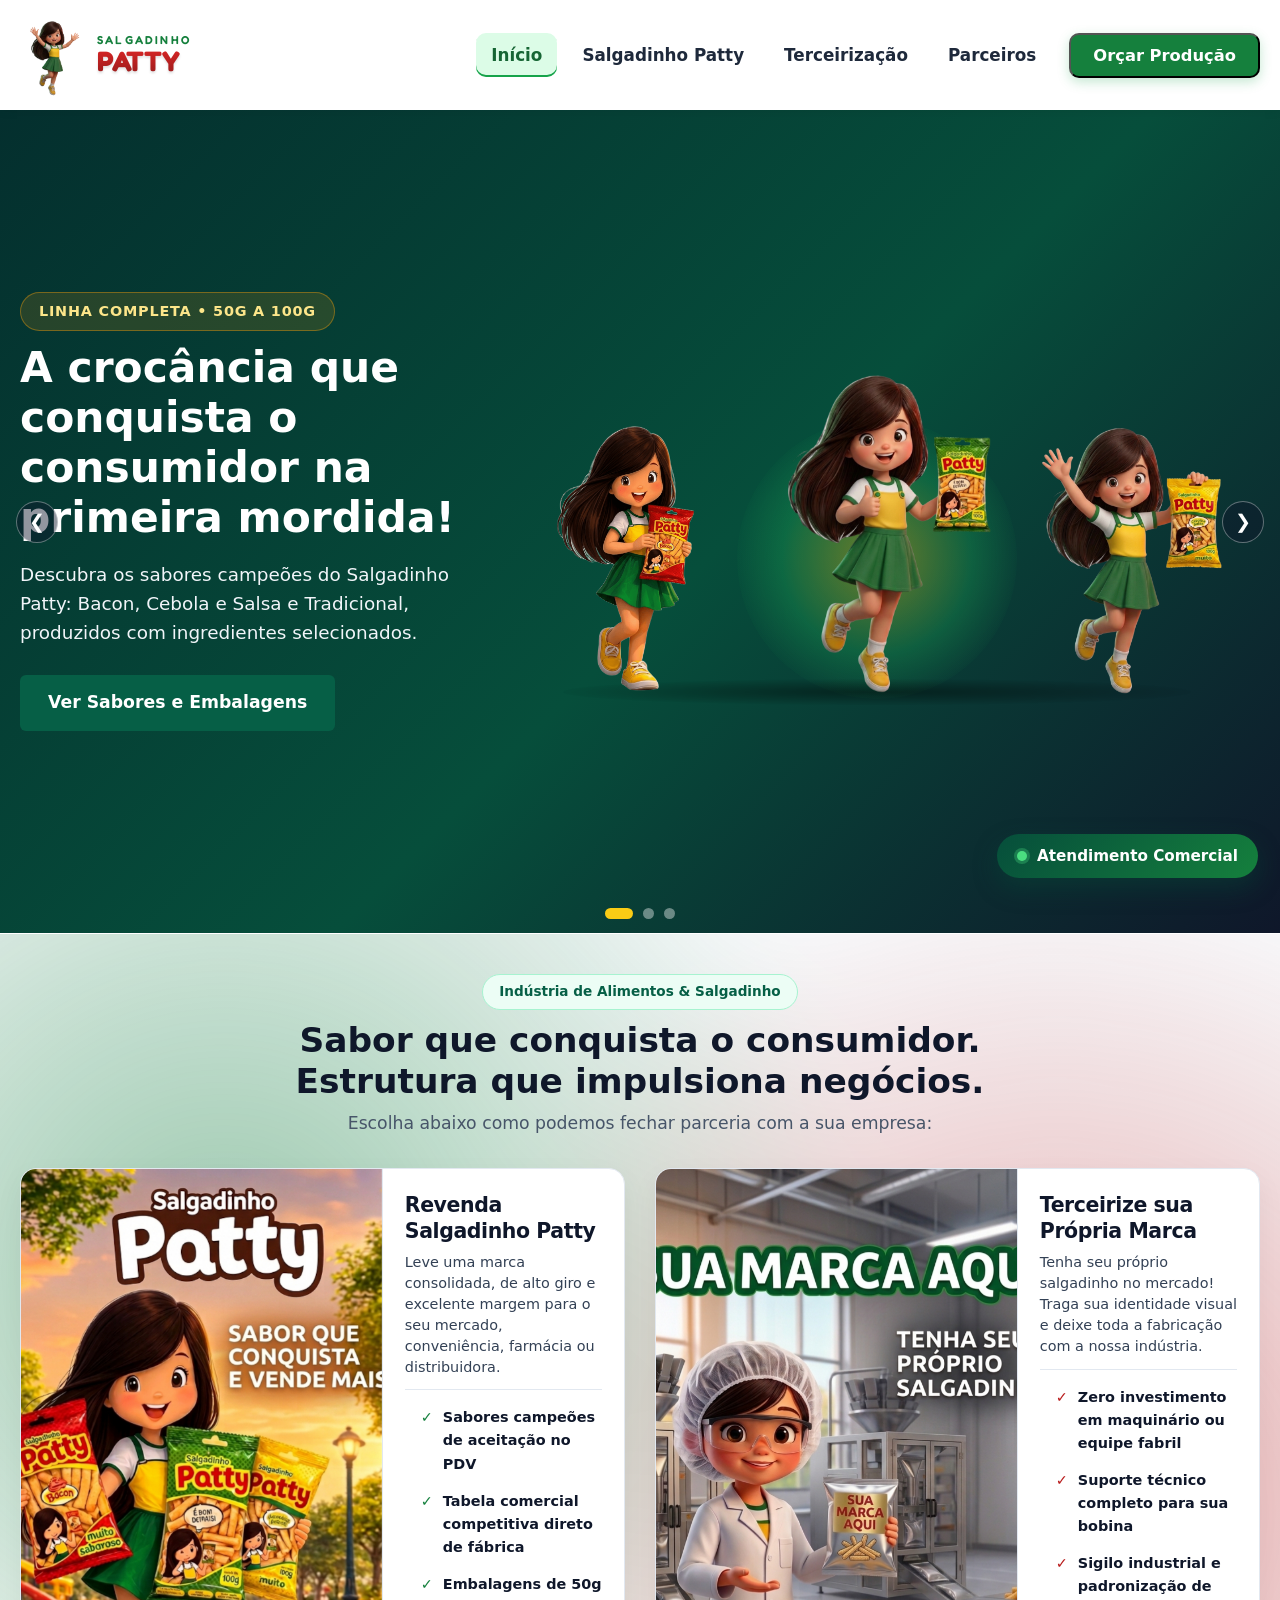
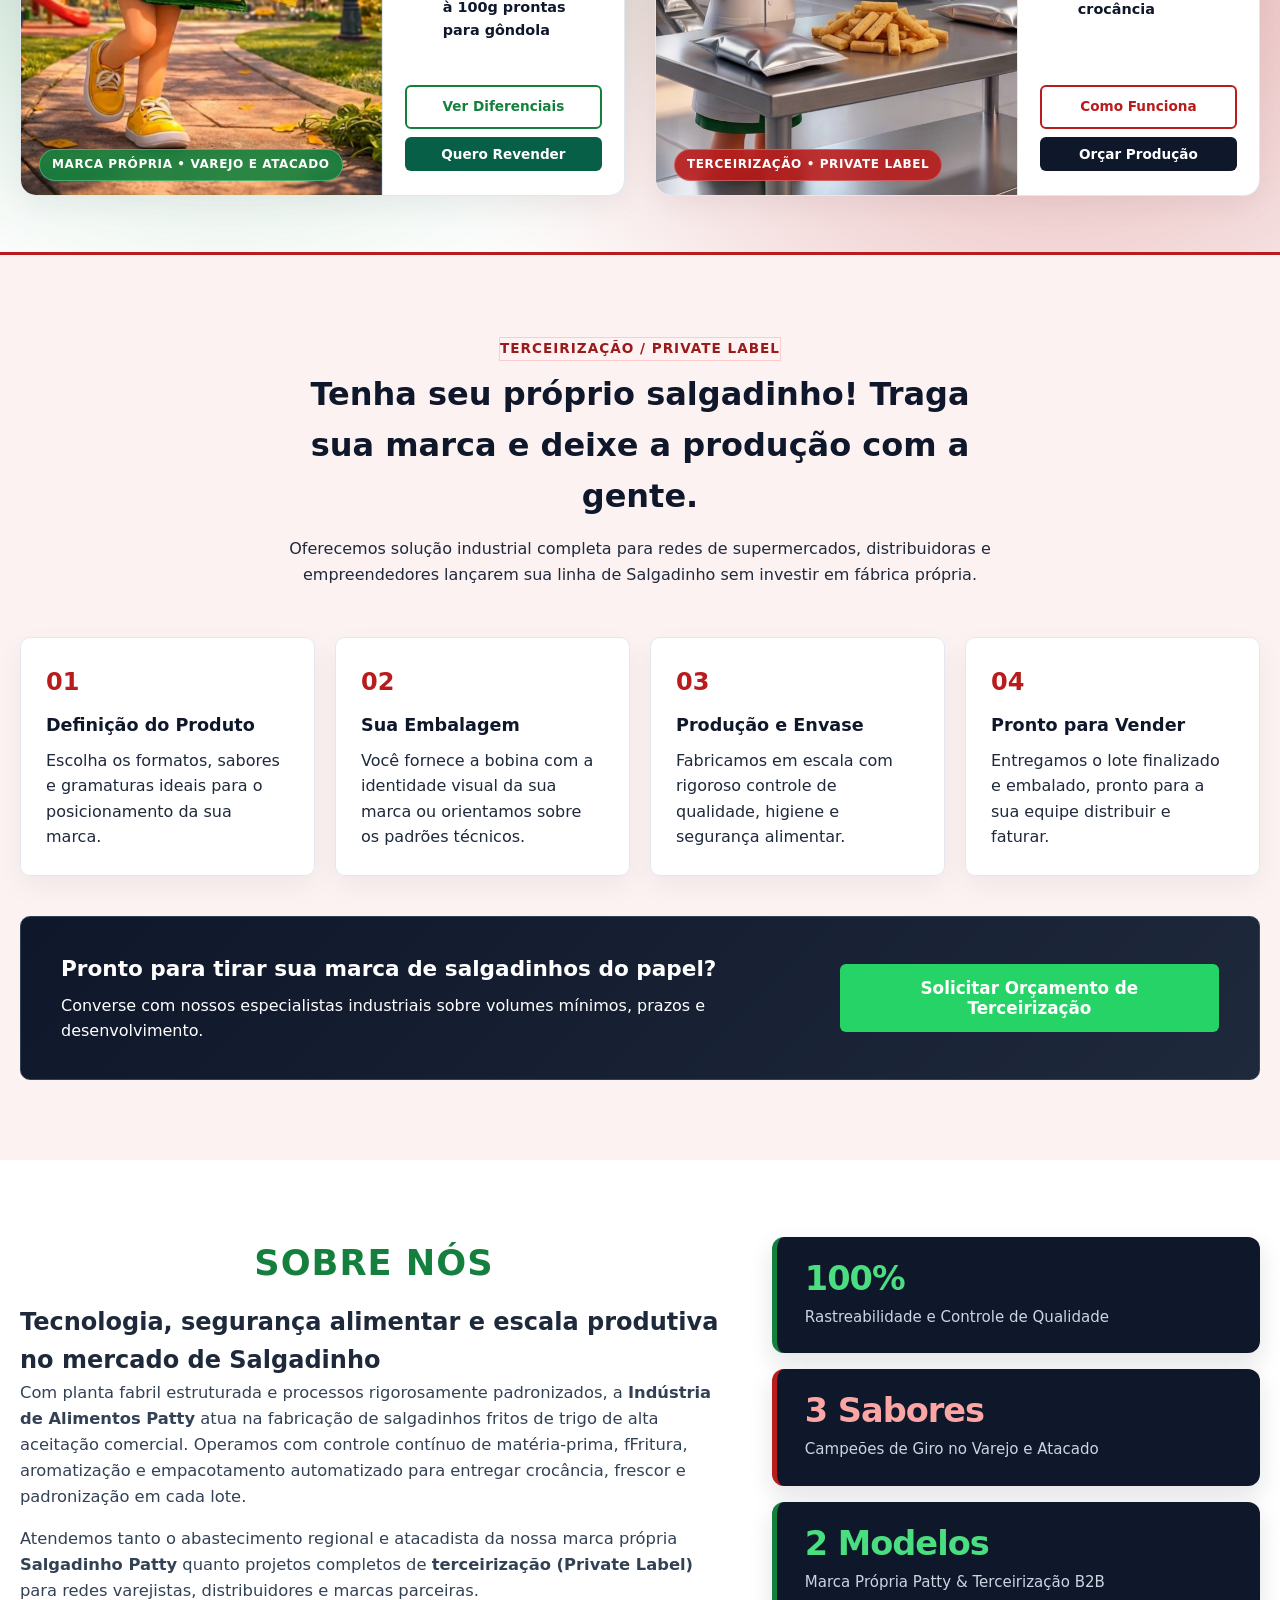
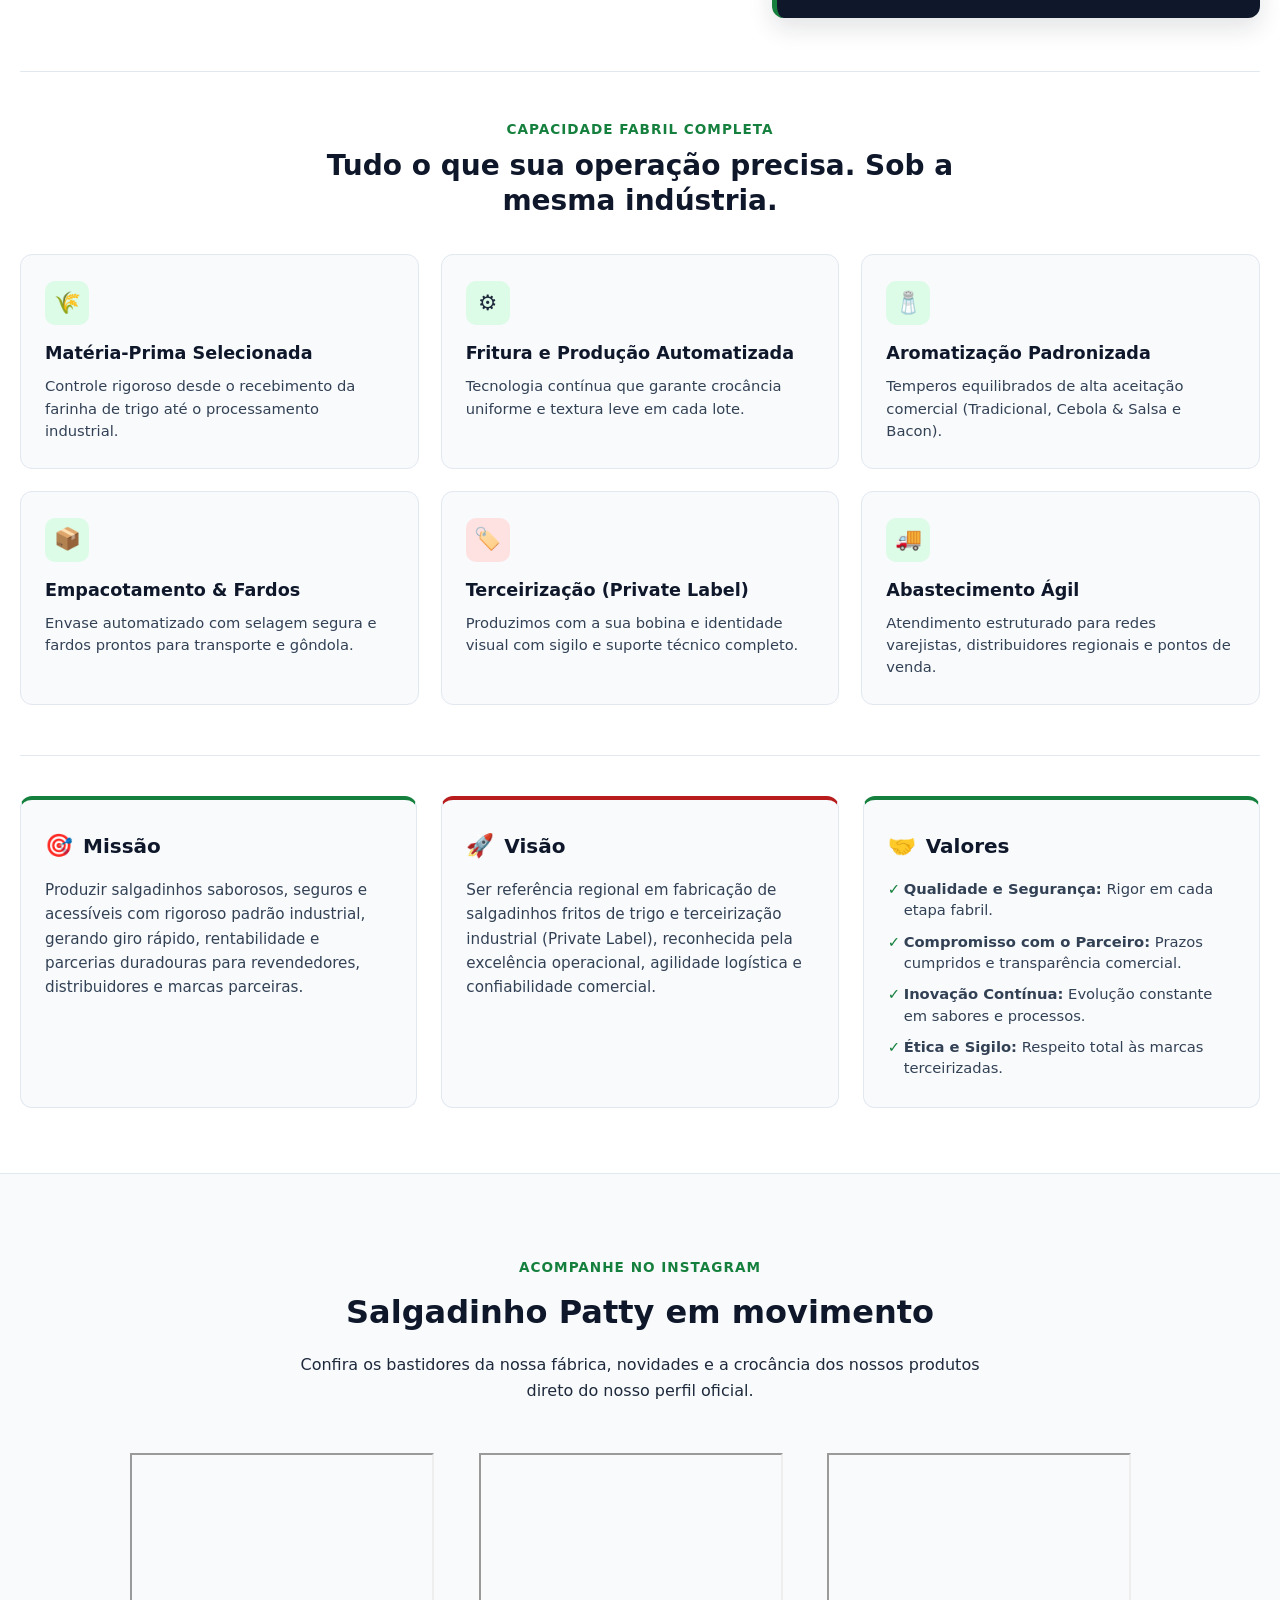
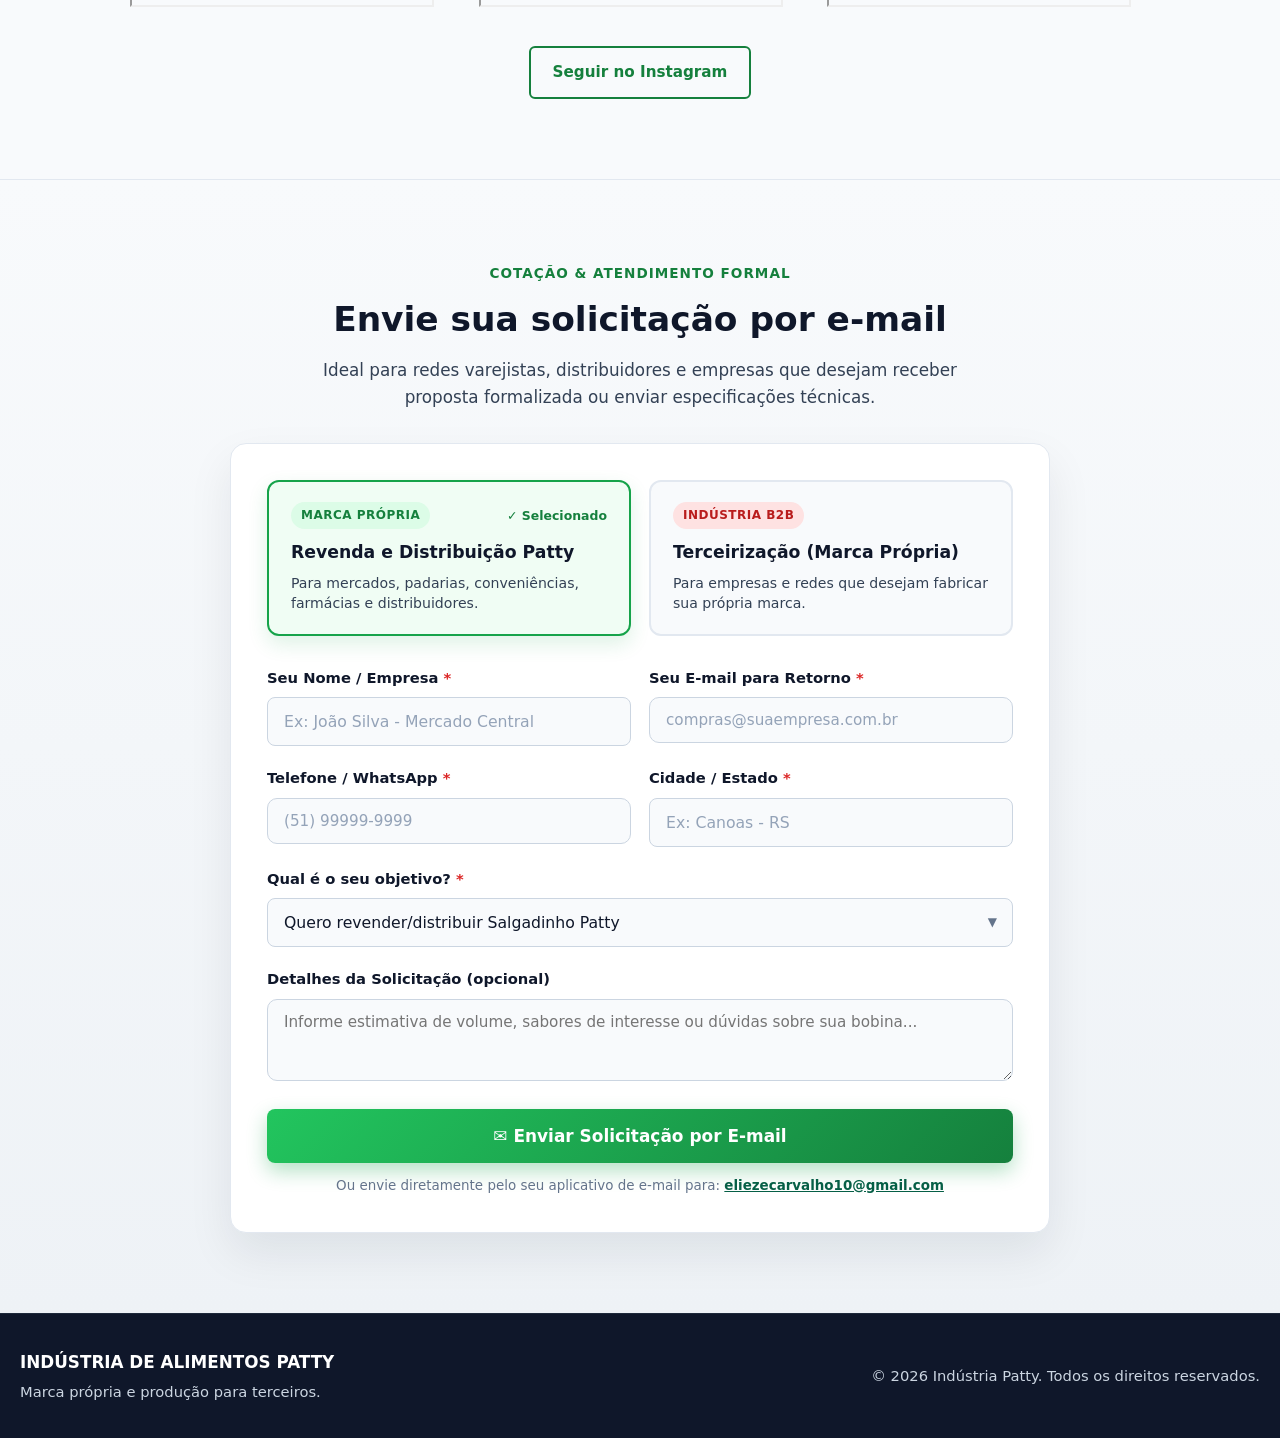
<file: index.html>
<!DOCTYPE html>
<html lang="pt-BR">
<head>
    <meta charset="UTF-8">
    <meta name="viewport" content="width=device-width, initial-scale=1.0">
    <title>Salgadinho Patty | Marca Própria e Terceirização Industrial</title>
    <meta name="description" content="Revenda os Salgadinhos Patty no seu estabelecimento ou terceirize a produção da sua própria marca de salgadinhos com nossa estrutura industrial.">
    <link rel="preconnect" href="https://fonts.googleapis.com">
    <link rel="preconnect" href="https://fonts.gstatic.com" crossorigin>
    <link href="https://fonts.googleapis.com/css2?family=Fredoka:wght@600;700&display=swap" rel="stylesheet">

    <link rel="stylesheet" href="styles.css?v=70">


    <style>
                /* Ajuste compacto do menu no celular */
        @media (max-width: 860px) {
            header.header {
                position: relative !important;
                padding: 8px 0 !important;
            }
            header.header .header-content {
                flex-direction: column !important;
                align-items: center !important;
                gap: 8px !important;
                padding: 4px 10px !important;
            }
            header.header .logo-mascote {
                height: 40px !important;
                width: auto !important;
            }
            header.header nav.nav {
                width: 100% !important;
                display: flex !important;
                flex-direction: row !important;
                flex-wrap: nowrap !important;
                overflow-x: auto !important;
                justify-content: flex-start !important;
                gap: 6px !important;
                padding-bottom: 4px !important;
            }
            header.header nav.nav a,
            header.header nav.nav button {
                font-size: 0.84rem !important;
                padding: 6px 10px !important;
                white-space: nowrap !important;
                flex-shrink: 0 !important;
                margin: 0 !important;
            }
        }


        /* Carrossel ocupando a tela inteira no desktop e crescendo tudo proporcionalmente */
        @media (min-width: 861px) {
            .patty-carousel {
                height: calc(100vh - 76px) !important;
                min-height: 620px !important;
            }
            .carousel-slide {
                height: 100% !important;
                min-height: 620px !important;
                padding: 40px 0 60px !important;
            }
            .carousel-tag {
                font-size: 0.9rem !important;
                padding: 7px 18px !important;
            }
            .carousel-text h2 {
                font-size: 2.65rem !important;
                margin-bottom: 18px !important;
            }
            .carousel-text p {
                font-size: 1.15rem !important;
                margin-bottom: 28px !important;
            }
            .carousel-actions .btn {
                font-size: 1.08rem !important;
                padding: 14px 28px !important;
            }
            .mascote-center img {
                height: 360px !important;
            }
            .mascote-side img {
                height: 300px !important;
            }
            .slide-photo-frame {
                max-height: 380px !important;
                max-width: 520px !important;
            }
            .slide-partners-badges span,
            .partner-pill-box {
                max-width: 380px !important;
                padding: 16px 24px !important;
                font-size: 1.3rem !important;
            }
        }
    </style>
</head>
<body>



                <!-- Cabeçalho -->
    <header class="header">
        <div class="container header-content">
                        <a href="index.html" class="logo" style="display: flex; align-items: center; gap: 12px; text-decoration: none;">
                <img src="imagens/mascote-cabecalho.png" alt="Mascote Salgadinho Patty" class="logo-mascote">
                <div class="logo-text" style="display: flex; flex-direction: column; justify-content: center; line-height: 1;">
                    <small style="font-family: 'Fredoka', sans-serif; font-weight: 600; font-size: 0.72rem; letter-spacing: 2.2px; color: #15803d; text-transform: uppercase; margin-bottom: 1px;">
                        SALGADINHO
                    </small>
                    <strong style="font-family: 'Fredoka', sans-serif; font-weight: 700; font-size: 1.75rem; letter-spacing: -0.3px; background: linear-gradient(180deg, #dc2626 0%, #991b1b 100%); -webkit-background-clip: text; -webkit-text-fill-color: transparent; filter: drop-shadow(0 2px 1px rgba(0,0,0,0.12));">
                        PATTY
                    </strong>
                </div>
            </a>


            <nav class="nav" id="navMenu">
                <a href="index.html" class="active">Início</a>
                <a href="patty.html">Salgadinho Patty</a>
                <a href="terceirizacao.html">Terceirização</a>
                <a href="parceiros.html">Parceiros</a>
                <button type="button" class="btn-nav" onclick="(function(){ const base = ['https://', 'api.', 'whatsapp.', 'com/send?phone='].join(''); const a = document.createElement('a'); a.href = base + '5551996033749&text=' + encodeURIComponent('Olá! Acessei o site da Indústria de Alimentos Patty e gostaria de orçar uma produção.'); a.target = '_blank'; a.rel = 'noopener noreferrer'; document.body.appendChild(a); a.click(); document.body.removeChild(a); })()">Orçar Produção</button>
            </nav>
        </div>
    </header>

            <!-- Carrossel Panorâmico Principal -->
    <section class="patty-carousel" id="pattyCarousel" aria-label="Destaques Indústria de Alimentos Patty">
        <div class="carousel-track">

            <!-- Slide 1 -->
            <div class="carousel-slide active slide-brand">
                <div class="container carousel-grid">
                    <div class="carousel-text">
                        <span class="carousel-tag">Linha Completa &bull; 50g a 100g</span>
                        <h2>A crocância que conquista o consumidor na primeira mordida!</h2>
                        <p>Descubra os sabores campeões do Salgadinho Patty: Bacon, Cebola e Salsa e Tradicional, produzidos com ingredientes selecionados.</p>
                        <div class="carousel-actions">
                            <a href="patty.html#sabores" class="btn btn-primary">Ver Sabores e Embalagens</a>
                        </div>
                    </div>
                    <div class="carousel-visual visual-trio">
                        <div class="mascote-item mascote-side">
                            <span class="flavor-pill pill-bacon">Bacon &bull; Crocante e defumado</span>
                            <img src="imagens/mascote-camisa-amarela-bacon.png" alt="Salgadinho Patty Bacon">
                        </div>
                        <div class="mascote-item mascote-center">
                            <span class="flavor-pill pill-tradicional">Tradicional &bull; Clássico e Irresistível</span>
                            <img src="imagens/mascote-camisa-amarela-tradicional.png" alt="Salgadinho Patty Tradicional">
                        </div>
                        <div class="mascote-item mascote-side">
                            <span class="flavor-pill pill-cebola">Cebola e Salsa &bull; Tempero marcante</span>
                            <img src="imagens/mascote-camisa-amarela-cebola.png" alt="Salgadinho Patty Cebola e Salsa">
                        </div>
                    </div>
                </div>
            </div>

            <!-- Slide 2 -->
            <div class="carousel-slide slide-b2b">
                <div class="container carousel-grid">
                    <div class="carousel-text">
                        <span class="carousel-tag">Indústria Gaúcha &bull; Padrão BPF</span>
                        <h2>Tecnologia de fritura e rigoroso controle alimentar</h2>
                        <p>Operamos com processos padronizados que garantem textura, peso e tempero uniformes em cada lote entregue ao mercado.</p>
                        <div class="carousel-actions">
                            <a href="#sobre" class="btn btn-outline-light">Conhecer Nossa Estrutura</a>
                        </div>
                    </div>
                    <div class="carousel-visual">
                        <img src="imagens/terceirizacao3.jpg" alt="Estrutura Industrial Patty" class="slide-photo-frame">
                    </div>
                </div>
            </div>

            <!-- Slide 3 -->
            <div class="carousel-slide slide-partners">
                <div class="container carousel-grid">
                    <div class="carousel-text">
                        <span class="carousel-tag">Confiança &amp; Escala no RS</span>
                        <h2>Marcas líderes confiam na nossa capacidade fabril</h2>
                        <p>Atendemos grandes operações alimentícias como Perereka's, Famigliare e Massas Tarandini com sigilo e agilidade logística.</p>
                        <div class="carousel-actions">
                            <a href="parceiros.html" class="btn btn-primary">Ver Nossos Parceiros</a>
                        </div>
                    </div>
                    <div class="carousel-visual">
                        <div class="slide-partners-badges">
                            <span>Perereka's</span>
                            <span>FAMIGLIARE</span>
                            <span>Massas Tarandini</span>
                        </div>
                    </div>
                </div>
            </div>

        </div>

        <button type="button" class="carousel-arrow prev" id="carouselPrev" aria-label="Slide anterior">&#10094;</button>
        <button type="button" class="carousel-arrow next" id="carouselNext" aria-label="Próximo slide">&#10095;</button>

        <div class="carousel-dots" id="carouselDots">
            <button type="button" class="dot active" data-slide="0" aria-label="Slide 1"></button>
            <button type="button" class="dot" data-slide="1" aria-label="Slide 2"></button>
            <button type="button" class="dot" data-slide="2" aria-label="Slide 3"></button>
        </div>
    </section>




    <!-- Hero Section com as Duas Imagens Lado a Lado -->
    <section class="hero">
        <div class="container">
            <span class="badge">Indústria de Alimentos & Salgadinho</span>
            <h1>Sabor que conquista o consumidor. Estrutura que impulsiona negócios.</h1>
            <p class="hero-subtitle">Escolha abaixo como podemos fechar parceria com a sua empresa:</p>
            
            <div class="bifurcation-grid">
                <!-- Coluna 1: Salgadinho Patty -->
                <div class="path-card path-brand">
                                        <a href="patty.html" class="path-card-media" style="height: auto !important; max-height: none !important;" title="Conhecer a linha Salgadinho Patty">
    <img src="imagens/moscote pronto3.jpg" alt="Salgadinho Patty - Quero ser um revendedor" class="hero-card-img" style="width: 100% !important; height: auto !important; max-height: none !important; display: block;">
    <span class="media-badge badge-brand">Marca Própria &bull; Varejo e Atacado</span>
</a>


                    <div class="path-card-body">
                        <div>
                            <h2>Revenda Salgadinho Patty</h2>
                            <p>Leve uma marca consolidada, de alto giro e excelente margem para o seu mercado, conveniência, farmácia ou distribuidora.</p>
                            <ul class="card-highlights">
                                <li>Sabores campeões de aceitação no PDV</li>
                                <li>Tabela comercial competitiva direto de fábrica</li>
                                <li>Embalagens de 50g à 100g prontas para gôndola</li>
                            </ul>
                        </div>
                        <div class="path-actions">
                            <a href="patty.html" class="btn btn-outline-brand">Ver Diferenciais</a>
                            <button type="button" id="btnCardRevenda" class="btn btn-primary" onclick="(function(){ const base = ['https://', 'api.', 'whatsapp.', 'com/send?phone='].join(''); const a = document.createElement('a'); a.href = base + '5551996033749&text=' + encodeURIComponent('Olá! Vim pelo site e tenho interesse em revender/distribuir o Salgadinho Patty no meu estabelecimento.'); a.target = '_blank'; a.rel = 'noopener noreferrer'; document.body.appendChild(a); a.click(); document.body.removeChild(a); })()">Quero Revender</button>
                        </div>
                    </div>
                </div>

                                     <!-- Coluna 2: Terceirização -->
                <div class="path-card path-b2b">
                    <a href="terceirizacao.html" class="path-card-media" style="height: auto !important; max-height: none !important;" title="Conhecer a Terceirização Industrial">
                    <img src="imagens/terceirizacao3.jpg" alt="Terceirização Industrial - Produza sua própria marca" class="hero-card-img" style="width: 100% !important; height: auto !important; max-height: none !important; display: block;">
                    <span class="media-badge badge-b2b">Terceirização &bull; Private Label</span>
                    </a>


                    <div class="path-card-body">
                        <div>
                            <h2>Terceirize sua Própria Marca</h2>
                            <p>Tenha seu próprio salgadinho no mercado! Traga sua identidade visual e deixe toda a fabricação com a nossa indústria.</p>
                            <ul class="card-highlights highlights-b2b">
                                <li>Zero investimento em maquinário ou equipe fabril</li>
                                <li>Suporte técnico completo para sua bobina</li>
                                <li>Sigilo industrial e padronização de crocância</li>
                            </ul>
                        </div>
                        <div class="path-actions">
                            <a href="terceirizacao.html" class="btn btn-outline-secondary">Como Funciona</a>
                            <button type="button" id="btnCardB2B" class="btn btn-secondary" onclick="(function(){ const base = ['https://', 'api.', 'whatsapp.', 'com/send?phone='].join(''); const a = document.createElement('a'); a.href = base + '5551996033749&text=' + encodeURIComponent('Olá! Vim pelo site e gostaria de solicitar um orçamento para produzir salgadinhos com a minha própria marca (terceirização).'); a.target = '_blank'; a.rel = 'noopener noreferrer'; document.body.appendChild(a); a.click(); document.body.removeChild(a); })()">Orçar Produção</button>
                        </div>
                    </div>
                </div>
            </div>
        </div>
    </section>

    <!-- Frente 2: Terceirização (Private Label) -->
    <section id="terceirizacao" class="section section-b2b">
        <div class="container">
            <div class="section-header">
                <span class="section-label label-b2b">Terceirização / Private Label</span>
                <h2>Tenha seu próprio salgadinho! Traga sua marca e deixe a produção com a gente.</h2>
                <p>Oferecemos solução industrial completa para redes de supermercados, distribuidoras e empreendedores lançarem sua linha de Salgadinho sem investir em fábrica própria.</p>
            </div>

            <div class="steps-grid">
                <div class="step-card">
                    <span class="step-number">01</span>
                    <h3>Definição do Produto</h3>
                    <p>Escolha os formatos, sabores e gramaturas ideais para o posicionamento da sua marca.</p>
                </div>
                <div class="step-card">
                    <span class="step-number">02</span>
                    <h3>Sua Embalagem</h3>
                    <p>Você fornece a bobina com a identidade visual da sua marca ou orientamos sobre os padrões técnicos.</p>
                </div>
                <div class="step-card">
                    <span class="step-number">03</span>
                    <h3>Produção e Envase</h3>
                    <p>Fabricamos em escala com rigoroso controle de qualidade, higiene e segurança alimentar.</p>
                </div>
                <div class="step-card">
                    <span class="step-number">04</span>
                    <h3>Pronto para Vender</h3>
                    <p>Entregamos o lote finalizado e embalado, pronto para a sua equipe distribuir e faturar.</p>
                </div>
            </div>

            <div class="cta-banner b2b-banner">
                <div>
                    <h3>Pronto para tirar sua marca de salgadinhos do papel?</h3>
                    <p>Converse com nossos especialistas industriais sobre volumes mínimos, prazos e desenvolvimento.</p>
                </div>
                <button type="button" id="btnBannerB2B" class="btn btn-whatsapp" onclick="(function(){ const base = ['https://', 'api.', 'whatsapp.', 'com/send?phone='].join(''); const a = document.createElement('a'); a.href = base + '5551996033749&text=' + encodeURIComponent('Olá! Gostaria de solicitar um orçamento de terceirização para produzir salgadinhos com a minha própria marca.'); a.target = '_blank'; a.rel = 'noopener noreferrer'; document.body.appendChild(a); a.click(); document.body.removeChild(a); })()">
                    Solicitar Orçamento de Terceirização
                </button>
            </div>
        </div>
    </section>




                   <!-- Sobre a Indústria + Pilares Industriais + Missão, Visão e Valores -->
    <section id="sobre" class="section section-about">
        <div class="container">
            <div class="about-grid">
                <div class="about-text">
                    <span class="section-label label-sobre">Sobre nós</span>
                    <h2>Tecnologia, segurança alimentar e escala produtiva no mercado de Salgadinho</h2>

                    <p>Com planta fabril estruturada e processos rigorosamente padronizados, a <strong>Indústria de Alimentos Patty</strong> atua na fabricação de salgadinhos fritos de trigo de alta aceitação comercial. Operamos com controle contínuo de matéria-prima, fFritura, aromatização e empacotamento automatizado para entregar crocância, frescor e padronização em cada lote.</p>
                    <p>Atendemos tanto o abastecimento regional e atacadista da nossa marca própria <strong>Salgadinho Patty</strong> quanto projetos completos de <strong>terceirização (Private Label)</strong> para redes varejistas, distribuidores e marcas parceiras.</p>
                </div>

                <!-- Indicadores de Escala Industrial (Estilo United Carriers) -->
                <div class="uc-metrics-grid">
                    <div class="uc-metric-card">
                        <strong class="uc-metric-number">100%</strong>
                        <span>Rastreabilidade e Controle de Qualidade</span>
                    </div>
                    <div class="uc-metric-card">
                        <strong class="uc-metric-number">3 Sabores</strong>
                        <span>Campeões de Giro no Varejo e Atacado</span>
                    </div>
                    <div class="uc-metric-card">
                        <strong class="uc-metric-number">2 Modelos</strong>
                        <span>Marca Própria Patty & Terceirização B2B</span>
                    </div>
                </div>
            </div>

                       <!-- Grade de 6 Pilares Industriais ("Tudo sob o mesmo teto") -->
            <div class="uc-capabilities-wrapper">
                <div class="uc-cap-header">
                    <span class="section-label">Capacidade Fabril Completa</span>
                    <h3>Tudo o que sua operação precisa. Sob a mesma indústria.</h3>
                </div>

                <div class="uc-capabilities-grid">
                    <div class="uc-cap-item">
                        <span class="uc-cap-icon">🌾</span>
                        <h4>Matéria-Prima Selecionada</h4>
                        <p>Controle rigoroso desde o recebimento da farinha de trigo até o processamento industrial.</p>
                    </div>
                    <div class="uc-cap-item">
                        <span class="uc-cap-icon">⚙️</span>
                        <h4>Fritura e Produção Automatizada</h4>
                        <p>Tecnologia contínua que garante crocância uniforme e textura leve em cada lote.</p>
                    </div>
                    <div class="uc-cap-item">
                        <span class="uc-cap-icon">🧂</span>
                        <h4>Aromatização Padronizada</h4>
                        <p>Temperos equilibrados de alta aceitação comercial (Tradicional, Cebola &amp; Salsa e Bacon).</p>
                    </div>
                    <div class="uc-cap-item">
                        <span class="uc-cap-icon">📦</span>
                        <h4>Empacotamento &amp; Fardos</h4>
                        <p>Envase automatizado com selagem segura e fardos prontos para transporte e gôndola.</p>
                    </div>
                    <div class="uc-cap-item">
                        <span class="uc-cap-icon">🏷️</span>
                        <h4>Terceirização (Private Label)</h4>
                        <p>Produzimos com a sua bobina e identidade visual com sigilo e suporte técnico completo.</p>
                    </div>
                    <div class="uc-cap-item">
                        <span class="uc-cap-icon">🚚</span>
                        <h4>Abastecimento Ágil</h4>
                        <p>Atendimento estruturado para redes varejistas, distribuidores regionais e pontos de venda.</p>
                    </div>
                </div>
            </div>



            <!-- Pilares Institucionais: Missão, Visão e Valores -->
            <div class="mvv-grid">
                <div class="mvv-card">
                    <div class="mvv-header">
                        <span class="mvv-icon">🎯</span>
                        <h3>Missão</h3>
                    </div>
                    <p>Produzir salgadinhos saborosos, seguros e acessíveis com rigoroso padrão industrial, gerando giro rápido, rentabilidade e parcerias duradouras para revendedores, distribuidores e marcas parceiras.</p>
                </div>

                <div class="mvv-card">
                    <div class="mvv-header">
                        <span class="mvv-icon">🚀</span>
                        <h3>Visão</h3>
                    </div>
                    <p>Ser referência regional em fabricação de salgadinhos fritos de trigo e terceirização industrial (Private Label), reconhecida pela excelência operacional, agilidade logística e confiabilidade comercial.</p>
                </div>

                <div class="mvv-card">
                    <div class="mvv-header">
                        <span class="mvv-icon">🤝</span>
                        <h3>Valores</h3>
                    </div>
                    <ul class="mvv-list">
                        <li><strong>Qualidade e Segurança:</strong> Rigor em cada etapa fabril.</li>
                        <li><strong>Compromisso com o Parceiro:</strong> Prazos cumpridos e transparência comercial.</li>
                        <li><strong>Inovação Contínua:</strong> Evolução constante em sabores e processos.</li>
                        <li><strong>Ética e Sigilo:</strong> Respeito total às marcas terceirizadas.</li>
                    </ul>
                </div>
            </div>
        </div>
    </section>

    <!-- Seção de Vídeos do Instagram -->
    <section id="videos" class="section section-videos">
        <div class="container">
            <div class="section-header">
                <span class="section-label">Acompanhe no Instagram</span>
                <h2>Salgadinho Patty em movimento</h2>
                <p>Confira os bastidores da nossa fábrica, novidades e a crocância dos nossos produtos direto do nosso perfil oficial.</p>
            </div>

            <div class="insta-videos-grid">
                <!-- Vídeo 1 do Instagram -->
                <div class="insta-video-card">
                    <div class="insta-frame-wrapper">
                        <iframe 
                            src="https://instagram.com" 
                            title="Vídeo Instagram Patty 1"
                            loading="lazy"
                            allowtransparency="true"
                            allowfullscreen="true">
                        </iframe>
                    </div>
                </div>

                <!-- Vídeo 2 do Instagram -->
                <div class="insta-video-card">
                    <div class="insta-frame-wrapper">
                        <iframe 
                            src="https://instagram.com" 
                            title="Vídeo Instagram Patty 2"
                            loading="lazy"
                            allowtransparency="true"
                            allowfullscreen="true">
                        </iframe>
                    </div>
                </div>

                <!-- Vídeo 3 do Instagram -->
                <div class="insta-video-card">
                    <div class="insta-frame-wrapper">
                        <iframe 
                            src="https://instagram.com" 
                            title="Vídeo Instagram Patty 3"
                            loading="lazy"
                            allowtransparency="true"
                            allowfullscreen="true">
                        </iframe>
                    </div>
                </div>
            </div>

            <div style="text-align: center; margin-top: 32px;">
                <a href="https://www.instagram.com/salgadinho_patty/" target="_blank" rel="noopener noreferrer" class="btn btn-outline-brand">
                Seguir no Instagram
                </a>

            </div>
        </div>
    </section>




        
                <!-- Seção de Contato / Cotação Formal por E-mail -->
    <section id="contato" class="section section-contact">
        <div class="container">
            <div class="contact-header">
                <span class="section-label">Cotação &amp; Atendimento Formal</span>
                <h2>Envie sua solicitação por e-mail</h2>
                <p>Ideal para redes varejistas, distribuidores e empresas que desejam receber proposta formalizada ou enviar especificações técnicas.</p>
            </div>

            <div class="contact-box-wrapper">
                <div class="sector-selector-grid">
                    <div class="sector-card sector-patty active" data-value="Revenda e Distribuição Salgadinho Patty">
                        <div class="sector-top">
                            <span class="sector-badge badge-green">Marca Própria</span>
                            <span class="sector-check">✓ Selecionado</span>
                        </div>
                        <h3>Revenda e Distribuição Patty</h3>
                        <p>Para mercados, padarias, conveniências, farmácias e distribuidores.</p>
                    </div>

                    <div class="sector-card sector-b2b" data-value="Terceirização Industrial (Private Label)">
                        <div class="sector-top">
                            <span class="sector-badge badge-red">Indústria B2B</span>
                            <span class="sector-check">✓ Selecionado</span>
                        </div>
                        <h3>Terceirização (Marca Própria)</h3>
                        <p>Para empresas e redes que desejam fabricar sua própria marca.</p>
                    </div>
                </div>

                <form id="emailForm" class="contact-form-modern" action="https://formsubmit.co" method="POST">
                    <input type="hidden" name="_subject" id="emailSubject" value="Nova Cotação via Site - Revenda Salgadinho Patty">
                    <input type="hidden" name="_template" value="table">
                    <input type="hidden" name="_captcha" value="false">
                    <input type="text" name="_honey" style="display:none">

                    <div class="form-row-2">
                        <div class="form-group">
                            <label for="nome">Seu Nome / Empresa <span>*</span></label>
                            <input type="text" id="nome" name="Nome_ou_Empresa" required placeholder="Ex: João Silva - Mercado Central">
                        </div>

                        <div class="form-group">
                            <label for="emailCliente">Seu E-mail para Retorno <span>*</span></label>
                            <input type="email" id="emailCliente" name="Email_Cliente" required placeholder="compras@suaempresa.com.br" style="width:100%; padding:13px 16px; border:1.5px solid #cbd5e1; border-radius:10px; font-size:0.95rem; background:#f8fafc;">
                        </div>
                    </div>

                    <div class="form-row-2">
                        <div class="form-group">
                            <label for="telefoneCliente">Telefone / WhatsApp <span>*</span></label>
                            <input type="tel" id="telefoneCliente" name="Telefone_WhatsApp" required placeholder="(51) 99999-9999" style="width:100%; padding:13px 16px; border:1.5px solid #cbd5e1; border-radius:10px; font-size:0.95rem; background:#f8fafc;">
                        </div>

                        <div class="form-group">
                            <label for="cidade">Cidade / Estado <span>*</span></label>
                            <input type="text" id="cidade" name="Cidade_Estado" required placeholder="Ex: Canoas - RS">
                        </div>
                    </div>

                    <div class="form-group">
                        <label for="interesse">Qual é o seu objetivo? <span>*</span></label>
                        <div class="select-wrapper">
                            <select id="interesse" name="Frente_Atendimento" required>
                                <option value="Revenda e Distribuição Salgadinho Patty">Quero revender/distribuir Salgadinho Patty</option>
                                <option value="Terceirização Industrial (Private Label)">Quero produzir minha própria marca (terceirização)</option>
                            </select>
                        </div>
                    </div>

                    <div class="form-group">
                        <label for="mensagemEmail">Detalhes da Solicitação (opcional)</label>
                        <textarea id="mensagemEmail" name="Detalhes_Solicitacao" rows="3" placeholder="Informe estimativa de volume, sabores de interesse ou dúvidas sobre sua bobina..." style="width:100%; padding:13px 16px; border:1.5px solid #cbd5e1; border-radius:10px; font-size:0.95rem; font-family:inherit; background:#f8fafc; resize:vertical;"></textarea>
                    </div>

                    <button type="submit" id="btnSubmitWa" class="btn-submit-wa theme-patty">
                        <span>✉️ Enviar Solicitação por E-mail</span>
                    </button>

                    <p style="text-align:center; font-size:0.84rem; color:#64748b; margin-top:12px;">
                        Ou envie diretamente pelo seu aplicativo de e-mail para: 
                        <a href="mailto:eliezecarvalho10@://gmail.com" style="color:#065f46; font-weight:700; text-decoration:underline;">eliezecarvalho10@gmail.com</a>
                    </p>
                </form>
            </div>
        </div>
    </section>

    <script>
        (function() {
            const cards = document.querySelectorAll('#contato .sector-card');
            const select = document.getElementById('interesse');
            const subjectInput = document.getElementById('emailSubject');
            const btnSubmit = document.getElementById('btnSubmitWa');

            function atualizarSetorEmail(valor) {
                cards.forEach(card => {
                    card.classList.toggle('active', card.getAttribute('data-value') === valor);
                });

                if (select) {
                    select.value = valor;
                }

                const isB2B = valor.includes('Terceirização');
                if (subjectInput) {
                    subjectInput.value = isB2B
                        ? 'Nova Cotação via Site - Terceirização Industrial (Private Label)'
                        : 'Nova Cotação via Site - Revenda Salgadinho Patty';
                }

                if (btnSubmit) {
                    btnSubmit.classList.remove('theme-patty', 'theme-b2b');
                    btnSubmit.classList.add(isB2B ? 'theme-b2b' : 'theme-patty');
                }
            }

            cards.forEach(card => {
                card.addEventListener('click', function() {
                    const valor = this.getAttribute('data-value');
                    if (valor) atualizarSetorEmail(valor);
                });
            });

            if (select) {
                select.addEventListener('change', function() {
                    atualizarSetorEmail(this.value);
                });
            }
        })();
    </script>


          <!-- Rodapé -->
    <footer class="footer">
        <div class="container footer-content">
            <div>
                <strong>INDÚSTRIA DE ALIMENTOS PATTY</strong>
                <p>Marca própria e produção para terceiros.</p>
            </div>
            <p>&copy; 2026 Indústria Patty. Todos os direitos reservados.</p>
        </div>
    </footer>

    <!-- ==========================================
         ASSISTENTE VIRTUAL COMERCIAL PATTY
    ========================================== -->
    <style>
        .patty-ai-launcher {
            position: fixed;
            bottom: 22px;
            right: 22px;
            background: linear-gradient(135deg, #064e3b 0%, #15803d 100%);
            color: #ffffff;
            border: none;
            border-radius: 999px;
            padding: 13px 20px;
            font-family: inherit;
            font-size: 0.95rem;
            font-weight: 800;
            display: flex;
            align-items: center;
            gap: 10px;
            cursor: pointer;
            box-shadow: 0 10px 25px rgba(6, 78, 59, 0.38);
            z-index: 9998;
            transition: transform 0.2s ease, box-shadow 0.2s ease;
        }
        .patty-ai-launcher:hover {
            transform: translateY(-3px);
            box-shadow: 0 14px 30px rgba(6, 78, 59, 0.48);
        }
        .patty-ai-dot {
            width: 10px;
            height: 10px;
            background: #4ade80;
            border-radius: 50%;
            box-shadow: 0 0 0 3px rgba(74, 222, 128, 0.3);
        }
        .patty-ai-box {
            position: fixed;
            bottom: 84px;
            right: 22px;
            width: 345px;
            max-width: calc(100vw - 32px);
            background: #ffffff;
            border-radius: 18px;
            box-shadow: 0 20px 50px rgba(15, 23, 42, 0.22);
            border: 1px solid #e2e8f0;
            overflow: hidden;
            display: none;
            flex-direction: column;
            z-index: 9999;
        }
        .patty-ai-box.open {
            display: flex;
        }
        .patty-ai-header {
            background: linear-gradient(135deg, #042f2e 0%, #064e3b 100%);
            color: #ffffff;
            padding: 15px 18px;
            display: flex;
            align-items: center;
            justify-content: space-between;
        }
        .patty-ai-header strong {
            display: block;
            font-size: 0.98rem;
        }
        .patty-ai-header small {
            font-size: 0.78rem;
            color: #a7f3d0;
        }
        .patty-ai-close {
            background: rgba(255,255,255,0.15);
            border: none;
            color: #ffffff;
            width: 28px;
            height: 28px;
            border-radius: 50%;
            cursor: pointer;
            font-weight: bold;
        }
        .patty-ai-messages {
            padding: 16px;
            max-height: 310px;
            overflow-y: auto;
            display: flex;
            flex-direction: column;
            gap: 10px;
            background: #f8fafc;
            font-size: 0.9rem;
            line-height: 1.45;
        }
        .ai-msg-bot {
            background: #ffffff;
            color: #1e293b;
            padding: 11px 14px;
            border-radius: 14px 14px 14px 4px;
            border: 1px solid #e2e8f0;
            align-self: flex-start;
        }
        .ai-msg-user {
            background: #064e3b;
            color: #ffffff;
            padding: 10px 14px;
            border-radius: 14px 14px 4px 14px;
            align-self: flex-end;
        }
        .patty-ai-options {
            padding: 12px;
            background: #ffffff;
            border-top: 1px solid #e2e8f0;
            display: flex;
            flex-direction: column;
            gap: 7px;
        }
        .ai-opt-btn {
            background: #f0fdf4;
            color: #065f46;
            border: 1px solid #bbf7d0;
            border-radius: 10px;
            padding: 9px 12px;
            font-size: 0.85rem;
            font-weight: 700;
            text-align: left;
            cursor: pointer;
            transition: background 0.15s ease;
        }
        .ai-opt-btn:hover {
            background: #dcfce7;
        }
        .ai-wa-send {
            background: #16a34a;
            color: #ffffff;
            border: none;
            border-radius: 10px;
            padding: 11px;
            font-size: 0.88rem;
            font-weight: 800;
            text-align: center;
            cursor: pointer;
        }
    </style>

    <button type="button" class="patty-ai-launcher" id="pattyAiBtn">
        <span class="patty-ai-dot"></span>
        Atendimento Comercial
    </button>

        <div class="patty-ai-box" id="pattyAiBox">
        <div class="patty-ai-header">
            <div>
                <strong>Assistente Patty</strong>
                <small>Online &bull; Resposta imediata</small>
            </div>
            <button type="button" class="patty-ai-close" id="pattyAiClose">&times;</button>
        </div>
        <div class="patty-ai-messages" id="pattyAiMsgs">
            <div class="ai-msg-bot">
                Olá! Sou o assistente da <strong>Indústria de Alimentos Patty</strong>. Como posso ajudar a sua empresa hoje?
            </div>
        </div>
        <div class="patty-ai-options" id="pattyAiOpts">
            <button type="button" class="ai-opt-btn" data-topic="revenda">Quero revender Salgadinho Patty</button>
            <button type="button" class="ai-opt-btn" data-topic="terceirizacao">Quero terceirizar minha própria marca</button>
            <button type="button" class="ai-opt-btn" data-topic="duvidas">Ver sabores, gramaturas e entrega</button>
        </div>
    </div>

    <script>
    (function() {
        const btn = document.getElementById('pattyAiBtn');
        const box = document.getElementById('pattyAiBox');
        const close = document.getElementById('pattyAiClose');
        const msgs = document.getElementById('pattyAiMsgs');
        const opts = document.getElementById('pattyAiOpts');
        if (!btn || !box) return;

        btn.addEventListener('click', () => box.classList.toggle('open'));
        close.addEventListener('click', () => box.classList.remove('open'));

        function addMsg(text, isUser) {
            const div = document.createElement('div');
            div.className = isUser ? 'ai-msg-user' : 'ai-msg-bot';
            div.innerHTML = text;
            msgs.appendChild(div);
            msgs.scrollTop = msgs.scrollHeight;
        }

        function openWA(texto) {
            const base = ['https://', 'api.', 'whatsapp.', 'com/send?phone='].join('');
            const a = document.createElement('a');
            a.href = base + '5551996033749&text=' + encodeURIComponent(texto);
            a.target = '_blank';
            a.rel = 'noopener noreferrer';
            document.body.appendChild(a);
            a.click();
            document.body.removeChild(a);
        }

        function showInitialOptions() {
            opts.innerHTML =
                '<button type="button" class="ai-opt-btn" data-topic="revenda">Quero revender Salgadinho Patty</button>' +
                '<button type="button" class="ai-opt-btn" data-topic="terceirizacao">Quero terceirizar minha própria marca</button>' +
                '<button type="button" class="ai-opt-btn" data-topic="duvidas">Ver sabores, gramaturas e entrega</button>';
        }

        opts.addEventListener('click', function(e) {
            const topic = e.target.getAttribute('data-topic');
            if (!topic) return;

            if (topic === 'revenda') {
                addMsg('Quero revender Salgadinho Patty', true);
                addMsg('Excelente! Trabalhamos com salgadinhos fritos de trigo nos pacotes de <strong>50g à 100g</strong> (sabores Bacon, Cebola e Salsa e Tradicional) com tabela direto de fábrica. Quer falar agora com um consultor comercial?', false);
                opts.innerHTML =
                    '<button type="button" class="ai-wa-send" data-topic="wa-revenda">Solicitar Tabela no WhatsApp</button>' +
                    '<button type="button" class="ai-opt-btn" data-topic="voltar">&larr; Voltar ao início</button>';
            } else if (topic === 'terceirizacao') {
                addMsg('Quero terceirizar minha própria marca', true);
                addMsg('Produzimos salgadinhos fritos de trigo com a <strong>sua marca (Private Label)</strong> em Canoas/RS, com total sigilo industrial. Você fornece a bobina e nós cuidamos da fritura, tempero e envase.', false);
                opts.innerHTML =
                    '<button type="button" class="ai-wa-send" data-topic="wa-b2b">Orçar Terceirização no WhatsApp</button>' +
                    '<button type="button" class="ai-opt-btn" data-topic="voltar">&larr; Voltar ao início</button>';
            } else if (topic === 'duvidas') {
                addMsg('Ver sabores, gramaturas e entrega', true);
                addMsg('<strong>Sabores:</strong> Bacon, Cebola e Salsa e Tradicional.<br><strong>Embalagens:</strong> Fardos fechados de 50g à 100g.<br><strong>Logística:</strong> Atendimento ágil a partir de Canoas para todo o RS.', false);
                opts.innerHTML =
                    '<button type="button" class="ai-wa-send" data-topic="wa-geral">Tirar dúvida com a equipe</button>' +
                    '<button type="button" class="ai-opt-btn" data-topic="voltar">&larr; Voltar ao início</button>';
            } else if (topic === 'voltar') {
                showInitialOptions();
            } else if (topic === 'wa-revenda') {
                openWA('Olá! Vim pelo Assistente Virtual do site e gostaria de receber a tabela de revenda do Salgadinho Patty.');
            } else if (topic === 'wa-b2b') {
                openWA('Olá! Vim pelo Assistente Virtual do site e gostaria de orçar a terceirização da minha própria marca.');
            } else if (topic === 'wa-geral') {
                openWA('Olá! Vim pelo Assistente Virtual do site da Indústria de Alimentos Patty e gostaria de mais informações.');
            }
        });
    })();
        </script>

    <script>
        (function() {
            const mensagens = {
                geral: 'Olá! Acessei o site da Indústria de Alimentos Patty e gostaria de mais informações comerciais.',
                revenda: 'Olá! Vim pelo site e tenho interesse em revender/distribuir o Salgadinho Patty no meu estabelecimento.',
                terceirizacao: 'Olá! Vim pelo site e gostaria de solicitar um orçamento para produzir salgadinhos com a minha própria marca (terceirização).'
            };

            document.querySelectorAll('.whatsapp-trigger').forEach(botao => {
                botao.addEventListener('click', function(e) {
                    e.preventDefault();
                    e.stopImmediatePropagation();

                    const frente = this.getAttribute('data-frente') || 'geral';
                    const texto = mensagens[frente] || mensagens.geral;

                    const protocolo = 'https://';
                    const dominio = 'api' + '.' + 'whatsapp' + '.' + 'com';
                    const caminho = '/send?phone=5551996033749&text=' + encodeURIComponent(texto);

                    const linkTemp = document.createElement('a');
                    linkTemp.href = protocolo + dominio + caminho;
                    linkTemp.target = '_blank';
                    linkTemp.rel = 'noopener noreferrer';
                    document.body.appendChild(linkTemp);
                    linkTemp.click();
                    document.body.removeChild(linkTemp);
                }, true);
            });
        })();
    </script>


        <script>
        (function() {
            const carousel = document.getElementById('pattyCarousel');
            if (!carousel) return;

            const slides = carousel.querySelectorAll('.carousel-slide');
            const dots = carousel.querySelectorAll('.dot');
            const btnPrev = document.getElementById('carouselPrev');
            const btnNext = document.getElementById('carouselNext');
            let current = 0;
            let timer = null;

            function showSlide(index) {
                current = (index + slides.length) % slides.length;
                slides.forEach((s, i) => s.classList.toggle('active', i === current));
                dots.forEach((d, i) => d.classList.toggle('active', i === current));
            }

            function stopAuto() {
                if (timer) {
                    clearInterval(timer);
                    timer = null;
                }
            }

            function startAuto() {
                stopAuto(); // Garante que nunca existam dois timers rodando juntos
                timer = setInterval(() => showSlide(current + 1), 6000);
            }

            btnPrev.addEventListener('click', () => { showSlide(current - 1); startAuto(); });
            btnNext.addEventListener('click', () => { showSlide(current + 1); startAuto(); });
            dots.forEach(dot => {
                dot.addEventListener('click', () => {
                    showSlide(Number(dot.getAttribute('data-slide')));
                    startAuto();
                });
            });

            carousel.addEventListener('mouseenter', stopAuto);
            carousel.addEventListener('mouseleave', startAuto);

            // Pausa quando você muda de aba no navegador para não acumular trocas
            document.addEventListener('visibilitychange', () => {
                if (document.hidden) stopAuto();
                else startAuto();
            });

            startAuto();
        })();
    </script>
<!-- ==========================================
     EFEITO 3D INTERATIVO NOS PACOTES E PRODUTOS
========================================== -->
<style>
    .patty-3d-wrapper {
        perspective: 1100px;
        transform-style: preserve-3d;
        display: inline-block;
    }
    .patty-3d-target {
        transition: transform 0.15s ease-out, box-shadow 0.2s ease;
        transform-style: preserve-3d;
        will-change: transform;
    }
</style>

<script>
(function() {
    // Seleciona as imagens principais de produto e cards de sabor para ganhar inclinação 3D
    const alvos = document.querySelectorAll('.page-hero-img, .visual-trio, .flavor-card img, .product-card img, .path-card-media img');
    if (!alvos.length) return;

    alvos.forEach(el => {
        if (el.parentElement) {
            el.parentElement.style.perspective = '1100px';
        }
        el.classList.add('patty-3d-target');

        el.addEventListener('mousemove', function(e) {
            const rect = el.getBoundingClientRect();
            const x = e.clientX - rect.left;
            const y = e.clientY - rect.top;
            const centerX = rect.width / 2;
            const centerY = rect.height / 2;

            // Calcula o ângulo de rotação 3D suave (-12 a +12 graus)
            const rotateX = ((y - centerY) / centerY) * -11;
            const rotateY = ((x - centerX) / centerX) * 11;

            el.style.transform = `rotateX(${rotateX.toFixed(2)}deg) rotateY(${rotateY.toFixed(2)}deg) scale3d(1.03, 1.03, 1.03)`;
        });

        el.addEventListener('mouseleave', function() {
            el.style.transform = 'rotateX(0deg) rotateY(0deg) scale3d(1, 1, 1)';
        });
    });
})();
</script>

<!-- ==========================================
     SCROLLYTELLING (ANIMAÇÃO NA ROLAGEM DA PÁGINA)
========================================== -->
<style>
    /* Barra de leitura/progresso fixa no topo da tela */
    #pattyScrollProgress {
        position: fixed;
        top: 0;
        left: 0;
        height: 4px;
        width: 0%;
        background: linear-gradient(90deg, #10b981, #f59e0b);
        z-index: 10000;
        transition: width 0.1s ease-out;
        pointer-events: none;
    }

    /* Estado inicial dos elementos antes de entrarem na tela */
    .story-reveal {
        opacity: 0;
        transform: translateY(36px) scale(0.97);
        transition: opacity 0.75s cubic-bezier(0.22, 1, 0.36, 1),
                    transform 0.75s cubic-bezier(0.22, 1, 0.36, 1);
        will-change: opacity, transform;
    }

    /* Estado ativo quando o usuário rola até a seção */
    .story-reveal.is-visible {
        opacity: 1;
        transform: translateY(0) scale(1);
    }
</style>

<div id="pattyScrollProgress"></div>

<script>
(function() {
    // 1. Atualiza a barra de progresso no topo conforme a rolagem
    const bar = document.getElementById('pattyScrollProgress');
    window.addEventListener('scroll', () => {
        const scrollTop = window.scrollY;
        const docHeight = document.documentElement.scrollHeight - window.innerHeight;
        if (docHeight > 0 && bar) {
            bar.style.width = ((scrollTop / docHeight) * 100) + '%';
        }
    }, { passive: true });

    // 2. Aplica revelação progressiva em cascata nos blocos da página
    const seletores = [
        '.section-header',
        '.path-card',
        '.step-card',
        '.flavor-card',
        '.product-card',
        '.feature-card',
        '.benefit-card',
        '.info-card',
        '.confidentiality-box',
        '.cta-banner',
        '.b2b-banner',
        '#simulador-ia > .container > div:last-child'
    ];

    const elementos = document.querySelectorAll(seletores.join(', '));

    const observer = new IntersectionObserver((entries) => {
        let delayCounter = 0;
        entries.forEach((entry) => {
            if (entry.isIntersecting) {
                const delay = delayCounter * 110; // Efeito cascata suave (110ms entre cada card)
                delayCounter++;
                setTimeout(() => {
                    entry.target.classList.add('is-visible');
                }, delay);
                observer.unobserve(entry.target);
            }
        });
    }, {
        threshold: 0.12,
        rootMargin: '0px 0px -35px 0px'
    });

    elementos.forEach(el => {
        el.classList.add('story-reveal');
        observer.observe(el);
    });
})();
</script>


</body>
</html>
</file>
<file: styles.css>
/* ==========================================
   1. VARIÁVEIS E CONFIGURAÇÕES GERAIS
========================================== */

:root {
    /* Patty - Verde */
    --brand-primary: #15803d;
    --brand-primary-hover: #166534;
    --brand-light: #f0fdf4;

    /* Terceirização - Vermelho */
    --b2b-secondary: #b91c1c;
    --b2b-secondary-hover: #991b1b;
    --b2b-light: #fef2f2;

    /* Cores neutras */
    --text-main: #334155;
    --text-dark: #0f172a;
    --white: #ffffff;

    /* WhatsApp */
    --whatsapp: #25d366;
    --whatsapp-hover: #1ebe57;

    /* Outros */
    --radius: 10px;
    --shadow: 0 10px 25px rgba(0, 0, 0, 0.08);
}

* {
    margin: 0;
    padding: 0;
    box-sizing: border-box;
    font-family: 'Segoe UI', system-ui, -apple-system, sans-serif;
}

html {
    scroll-behavior: smooth;
    scroll-padding-top: 115px;
}



body {
    color: var(--text-main);
    line-height: 1.6;
    background-color: var(--white);
}

.container {
    max-width: 1140px;
    margin: 0 auto;
    padding: 0 20px;
}

@media (min-width: 1200px) {
    .container {
        max-width: 1320px;
    }
}

/* ==========================================
   2. CABEÇALHO E MENU
========================================== */

.header {
    background: var(--white);
    box-shadow: 0 2px 10px rgba(0, 0, 0, 0.05);
    position: sticky;
    top: 0;
    z-index: 100;
}

.header-content {
    display: flex;
    justify-content: space-between;
    align-items: center;
    height: 110px;
}

.logo {
    display: flex;
    align-items: center;
    gap: 14px;
    text-decoration: none;
}

.logo-mascote {
    height: 85px;
    width: auto;
    object-fit: contain;
    transition: transform 0.25s ease;
}

.logo:hover .logo-mascote {
    transform: scale(1.06) rotate(-3deg);
}

.logo-text {
    display: flex;
    flex-direction: column;
    line-height: 1;
}

.logo-text small {
    font-size: 0.72rem;
    font-weight: 800;
    letter-spacing: 2.5px;
    color: var(--brand-primary);
    text-transform: uppercase;
    margin-bottom: 2px;
}

.logo-text strong {
    font-size: 1.95rem;
    font-weight: 900;
    letter-spacing: -0.5px;
    color: var(--b2b-secondary);
    text-transform: uppercase;
}

.nav {
    display: flex;
    align-items: center;
    gap: 25px;
}

.nav a {
    text-decoration: none;
    color: var(--text-main);
    font-weight: 600;
    font-size: 0.95rem;
    transition: color 0.2s;
}

.nav a:hover {
    color: var(--brand-primary);
}

.btn-nav {
    background: var(--brand-primary);
    color: var(--white) !important;
    padding: 10px 18px;
    border-radius: 6px;
}

.btn-nav:hover {
    background: var(--brand-primary-hover);
}

.menu-toggle {
    display: none;
    background: none;
    border: none;
    font-size: 1.8rem;
    cursor: pointer;
    color: var(--text-dark);
}


/* ==========================================
   3. SEÇÃO PRINCIPAL - HERO (FUNDO ESCURO SOFISTICADO)
========================================== */

.hero {
    padding: 65px 0 85px;
    text-align: center;
    position: relative;
    overflow: hidden;
    isolation: isolate;
    background-color: #091510;
    background-image: linear-gradient(135deg, #071a11 0%, #0f172a 50%, #260a0d 100%);
}

.hero::before {
    content: "";
    position: absolute;
    inset: -15%;
    z-index: 0;
    pointer-events: none;
    background:
        radial-gradient(circle at 25% 40%, rgba(21, 128, 61, 0.42) 0%, transparent 45%),
        radial-gradient(circle at 75% 60%, rgba(185, 28, 28, 0.38) 0%, transparent 45%);
    filter: blur(45px);
}

.hero > .container {
    position: relative;
    z-index: 2;
}

.hero .badge {
    display: inline-block;
    background: rgba(34, 197, 94, 0.16);
    color: #86efac;
    border: 1px solid rgba(134, 239, 172, 0.35);
    padding: 6px 16px;
    border-radius: 50px;
    font-size: 0.85rem;
    font-weight: 700;
    margin-bottom: 16px;
}

.hero h1 {
    font-size: 2.35rem;
    color: #ffffff;
    max-width: 820px;
    margin: 0 auto 14px;
    line-height: 1.2;
}

.hero-subtitle {
    font-size: 1.12rem;
    color: #cbd5e1;
    margin-bottom: 40px;
}

/* ==========================================
   4. CARDS PRINCIPAIS (ESTILO CORPORATIVO)
========================================== */

.bifurcation-grid {
    display: grid;
    grid-template-columns: repeat(2, minmax(0, 1fr));
    gap: 36px;
    width: 100%;
    align-items: stretch;
}

.path-card {
    width: 100%;
    min-width: 0;
    background: var(--white);
    border-radius: 16px;
    overflow: hidden;
    box-shadow: 0 20px 40px rgba(0, 0, 0, 0.25);
    border: 1px solid rgba(255, 255, 255, 0.12);
    display: flex;
    flex-direction: column;
    transition: transform 0.28s ease, box-shadow 0.28s ease;
}

.path-card:hover {
    transform: translateY(-6px);
    box-shadow: 0 28px 55px rgba(0, 0, 0, 0.35);
}

.path-brand {
    border-top: 5px solid var(--brand-primary);
}

.path-b2b {
    border-top: 5px solid var(--b2b-secondary);
}

.path-card-media {
    position: relative;
    display: block;
    width: 100%;
    aspect-ratio: 3 / 4;
    overflow: hidden;
    background: #ffffff;
}


.hero-card-img {
    display: block;
    width: 100%;
    height: 100%;
    object-fit: cover;
    transition: transform 0.45s ease;
}

.path-card:hover .hero-card-img {
    transform: scale(1.03);
}


.media-badge {
    position: absolute;
    bottom: 14px;
    left: 18px;
    z-index: 2;
    font-size: 0.75rem;
    font-weight: 800;
    text-transform: uppercase;
    letter-spacing: 0.6px;
    padding: 5px 12px;
    border-radius: 50px;
    color: #ffffff;
    backdrop-filter: blur(6px);
}

.badge-brand {
    background: rgba(21, 128, 61, 0.9);
    border: 1px solid rgba(134, 239, 172, 0.4);
}

.badge-b2b {
    background: rgba(185, 28, 28, 0.9);
    border: 1px solid rgba(252, 165, 165, 0.4);
}

.path-card-body {
    padding: 30px 32px 32px;
    display: flex;
    flex-direction: column;
    justify-content: space-between;
    flex-grow: 1;
    text-align: left;
}

.path-card-body h2 {
    font-size: 1.5rem;
    font-weight: 800;
    color: var(--text-dark);
    margin-bottom: 10px;
    letter-spacing: -0.02em;
}

.path-card-body p {
    margin-bottom: 18px;
    font-size: 0.98rem;
    color: var(--text-main);
    line-height: 1.55;
}

.card-highlights {
    list-style: none;
    padding: 16px 0 22px;
    margin: 0;
    border-top: 1px solid #e2e8f0;
    display: flex;
    flex-direction: column;
    gap: 9px;
}

.card-highlights li {
    font-size: 0.9rem;
    font-weight: 600;
    color: var(--text-dark);
    padding-left: 22px;
    position: relative;
}

.card-highlights li::before {
    content: "✓";
    position: absolute;
    left: 0;
    color: var(--brand-primary);
    font-weight: 900;
}

.highlights-b2b li::before {
    color: var(--b2b-secondary);
}

.path-actions {
    display: grid;
    grid-template-columns: 1fr 1.15fr;
    gap: 12px;
}

.path-actions .btn {
    width: 100%;
    padding: 13px 16px;
}

@media (max-width: 480px) {
    .path-actions {
        grid-template-columns: 1fr;
    }

    .path-card-body {
        padding: 24px 20px;
    }
}

/* ==========================================
   5. BOTÕES
========================================== */

.btn {
    display: inline-block;
    padding: 12px 22px;
    border-radius: 6px;
    font-weight: 700;
    text-decoration: none;
    cursor: pointer;
    border: none;
    font-size: 0.95rem;
    transition: all 0.2s;
    text-align: center;
}

.btn-primary {
    background: var(--brand-primary);
    color: var(--white);
}

.btn-primary:hover {
    background: var(--brand-primary-hover);
}

.btn-outline-brand {
    background: transparent;
    border: 2px solid var(--brand-primary);
    color: var(--brand-primary);
}

.btn-outline-brand:hover {
    background: var(--brand-primary);
    color: var(--white);
}

.btn-secondary {
    background: var(--b2b-secondary);
    color: var(--white);
}

.btn-secondary:hover {
    background: var(--b2b-secondary-hover);
}

.btn-outline-secondary {
    background: transparent;
    border: 2px solid var(--b2b-secondary);
    color: var(--b2b-secondary);
}

.btn-outline-secondary:hover {
    background: var(--b2b-secondary);
    color: var(--white);
}

.btn-outline-white {
    background: transparent;
    border: 2px solid var(--white);
    color: var(--white);
    padding: 12px 22px;
}

.btn-outline-white:hover {
    background: var(--white);
    color: var(--brand-primary);
}

.btn-whatsapp {
    background: var(--whatsapp);
    color: var(--white);
    font-size: 1.05rem;
    padding: 14px 24px;
}

.btn-whatsapp:hover {
    background: var(--whatsapp-hover);
}

.btn-full {
    width: 100%;
}

/* ==========================================
   6. SEÇÕES GERAIS
========================================== */

.section {
    padding: 80px 0;
}

.section-header {
    text-align: center;
    max-width: 720px;
    margin: 0 auto 50px;
}

.section-label {
    display: inline-block;
    color: var(--brand-primary);
    font-weight: 800;
    text-transform: uppercase;
    font-size: 0.85rem;
    letter-spacing: 1px;
    margin-bottom: 8px;
}

.label-b2b {
    color: var(--b2b-secondary);
}

.section-header h2 {
    font-size: 2rem;
    color: var(--text-dark);
    margin-bottom: 14px;
}

/* ==========================================
   7. MARCA PRÓPRIA - PATTY & VITRINE DE SABORES
========================================== */

.features-grid {
    display: grid;
    grid-template-columns: repeat(3, 1fr);
    gap: 25px;
    margin-bottom: 50px;
}

.feature-box {
    background: var(--white);
    padding: 28px;
    border-radius: var(--radius);
    border: 1px solid #e2e8f0;
    border-top: 4px solid var(--brand-primary);
}

.feature-box h3 {
    color: var(--brand-primary);
    margin-bottom: 10px;
}

.flavors-wrapper {
    width: 100%;
    text-align: center;
    margin: 0 auto 50px;
}

.flavors-title {
    text-align: center;
    font-size: 1.5rem;
    color: var(--text-dark);
    margin-bottom: 28px;
}

.flavors-grid {
    display: flex;
    justify-content: center;
    align-items: stretch;
    flex-wrap: wrap;
    gap: 24px;
    width: 100%;
}

.flavor-card {
    flex: 0 1 280px;
    width: 280px;
    background: var(--white);
    border: 1px solid #e2e8f0;
    border-radius: var(--radius);
    padding: 18px;
    text-align: center;
    display: flex;
    flex-direction: column;
    transition: transform 0.2s, box-shadow 0.2s;
}

.flavor-card:hover {
    transform: translateY(-4px);
    box-shadow: 0 8px 20px rgba(0, 0, 0, 0.06);
    border-color: #bbf7d0;
}

.flavor-img {
    width: 100%;
    aspect-ratio: 3 / 4;
    object-fit: cover;
    border-radius: 6px;
    margin-bottom: 14px;
}

.flavor-img-placeholder {
    width: 100%;
    aspect-ratio: 3 / 4;
    background: var(--brand-light);
    border: 2px dashed #86efac;
    border-radius: 6px;
    display: flex;
    align-items: center;
    justify-content: center;
    color: var(--brand-primary);
    font-weight: 700;
    font-size: 0.85rem;
    margin-bottom: 14px;
    padding: 10px;
}

.flavor-card h4 {
    color: var(--brand-primary);
    font-size: 1.05rem;
    margin-bottom: 6px;
}

.flavor-card p {
    font-size: 0.88rem;
    color: var(--text-main);
    line-height: 1.45;
}

/* ==========================================
   8. TERCEIRIZAÇÃO (FUNDO BORDÔ CLARO SUAVE)
========================================== */

.section-b2b {
    background: #fdf2f2;
    border-top: 3px solid #b91c1c;
}

.steps-grid {
    display: grid;
    grid-template-columns: repeat(4, 1fr);
    gap: 20px;
    margin-bottom: 40px;
}

.step-card {
    background: var(--white);
    padding: 25px;
    border-radius: var(--radius);
    box-shadow: 0 4px 12px rgba(0, 0, 0, 0.04);
    border-top: 4px solid var(--b2b-secondary);
}

.step-number {
    display: inline-block;
    font-size: 1.5rem;
    font-weight: 800;
    color: var(--b2b-secondary);
    margin-bottom: 10px;
}

.step-card h3 {
    color: var(--text-dark);
    margin-bottom: 8px;
    font-size: 1.1rem;
}


/* ==========================================
9. BANNERS COMERCIAIS
========================================== */
.cta-banner {
padding: 35px 40px;
border-radius: var(--radius);
display: flex;
justify-content: space-between;
align-items: center;
gap: 24px;
color: var(--white);
}
.brand-banner {
background: var(--brand-primary);
}
.b2b-banner {
background: var(--b2b-secondary);
}
.cta-banner h3 {
font-size: 1.35rem;
margin-bottom: 6px;
}
.banner-actions {
display: flex;
gap: 12px;
flex-wrap: wrap;
flex-shrink: 0;
}
/* ==========================================
10. SOBRE A INDÚSTRIA + PILARES + MVV
========================================== */
.section-about {
    background-color: var(--white);
    padding-top: 75px;
    padding-bottom: 65px;
}



.about-grid {
display: grid;
grid-template-columns: 1.45fr 1fr;
gap: 44px;
align-items: center;
margin-bottom: 50px;
}
.about-text .label-sobre {
display: block;
text-align: center;
font-size: 2.2rem;
margin-bottom: 12px;
}
.about-text p {
font-size: 1.02rem;
color: var(--text-main);
margin-bottom: 16px;
}
.uc-metrics-grid {
display: grid;
grid-template-columns: 1fr;
gap: 16px;
}
.uc-metric-card {
background: #0f172a;
color: #ffffff;
padding: 24px 28px;
border-radius: 12px;
border-left: 5px solid var(--brand-primary);
box-shadow: 0 10px 25px rgba(15, 23, 42, 0.12);
transition: transform 0.22s ease;
}
.uc-metric-card:nth-child(2) {
border-left-color: var(--b2b-secondary);
}
.uc-metric-card:hover {
transform: translateX(6px);
}
.uc-metric-number {
display: block;
font-size: 2.1rem;
font-weight: 900;
letter-spacing: -0.03em;
color: #4ade80;
line-height: 1.1;
margin-bottom: 6px;
}
.uc-metric-card:nth-child(2) .uc-metric-number {
color: #fca5a5;
}
.uc-metric-card span {
font-size: 0.94rem;
color: #cbd5e1;
font-weight: 500;
}
.uc-capabilities-wrapper {
margin: 50px 0;
padding-top: 44px;
border-top: 1px solid #e2e8f0;
}
.uc-cap-header {
text-align: center;
max-width: 680px;
margin: 0 auto 36px;
}
.uc-cap-header h3 {
font-size: 1.75rem;
color: var(--text-dark);
line-height: 1.25;
}
.uc-capabilities-grid {
display: grid;
grid-template-columns: repeat(3, 1fr);
gap: 22px;
}
.uc-cap-item {
background: #f8fafc;
border: 1px solid #e2e8f0;
border-radius: 12px;
padding: 26px 24px;
transition: all 0.22s ease;
}
.uc-cap-item:hover {
background: var(--white);
border-color: var(--brand-primary);
transform: translateY(-4px);
box-shadow: 0 12px 28px rgba(15, 23, 42, 0.08);
}
.uc-cap-icon {
display: inline-flex;
align-items: center;
justify-content: center;
width: 44px;
height: 44px;
background: #dcfce7;
border-radius: 10px;
font-size: 1.35rem;
margin-bottom: 14px;
}
.uc-cap-item:nth-child(5) .uc-cap-icon {
background: #fee2e2;
}
.uc-cap-item h4 {
font-size: 1.1rem;
color: var(--text-dark);
margin-bottom: 8px;
}
.uc-cap-item p {
font-size: 0.92rem;
color: var(--text-main);
line-height: 1.5;
margin: 0;
}
/* Grid de Missão, Visão e Valores */
.mvv-grid {
display: grid;
grid-template-columns: repeat(3, 1fr);
gap: 24px;
padding-top: 40px;
border-top: 1px solid #e2e8f0;
}
.mvv-card {
background: #f8fafc;
border: 1px solid #e2e8f0;
border-top: 4px solid var(--brand-primary);
border-radius: 12px;
padding: 28px 24px;
transition: transform 0.2s ease, box-shadow 0.2s ease;
}
.mvv-card:nth-child(2) {
border-top-color: var(--b2b-secondary);
}
.mvv-card:hover {
transform: translateY(-4px);
background: var(--white);
box-shadow: 0 12px 28px rgba(15, 23, 42, 0.07);
}
.mvv-header {
display: flex;
align-items: center;
gap: 10px;
margin-bottom: 14px;
}
.mvv-icon {
font-size: 1.4rem;
}
.mvv-card h3 {
font-size: 1.25rem;
color: var(--text-dark);
margin: 0;
}
.mvv-card p {
font-size: 0.95rem;
color: var(--text-main);
line-height: 1.6;
}
.mvv-list {
list-style: none;
padding: 0;
margin: 0;
display: flex;
flex-direction: column;
gap: 10px;
}
.mvv-list li {
font-size: 0.92rem;
color: var(--text-main);
line-height: 1.45;
padding-left: 16px;
position: relative;
}
.mvv-list li::before {
content: "✓";
position: absolute;
left: 0;
color: var(--brand-primary);
font-weight: 800;
}
/* ==========================================
11. CARDS DE VÍDEO (EM BREVE) + INSTAGRAM
========================================== */
.section-videos {
background-color: #f8fafc;
border-top: 1px solid #e2e8f0;
}
.insta-videos-grid {
display: grid;
grid-template-columns: repeat(3, 1fr);
gap: 26px;
max-width: 1020px;
margin: 0 auto;
}
.video-placeholder-card {
aspect-ratio: 9 / 16;
background: linear-gradient(160deg, #0f172a 0%, #1e293b 65%, #064e3b 100%);
border-radius: 16px;
border: 2px dashed rgba(34, 197, 94, 0.35);
display: flex;
align-items: center;
justify-content: center;
text-align: center;
padding: 24px;
box-shadow: 0 10px 25px rgba(15, 23, 42, 0.08);
transition: transform 0.25s ease, border-color 0.25s ease;
}
.video-placeholder-card:hover {
transform: translateY(-4px);
border-color: #22c55e;
}
.video-placeholder-content {
display: flex;
flex-direction: column;
align-items: center;
gap: 10px;
}
.play-circle-static {
width: 60px;
height: 60px;
border-radius: 50%;
background: rgba(21, 128, 61, 0.25);
border: 2px solid #4ade80;
color: #86efac;
font-size: 22px;
display: flex;
align-items: center;
justify-content: center;
padding-left: 4px;
margin-bottom: 6px;
}
.video-placeholder-content strong {
color: #ffffff;
font-size: 1.05rem;
}
.video-placeholder-content span {
color: #94a3b8;
font-size: 0.85rem;
font-weight: 600;
text-transform: uppercase;
letter-spacing: 0.5px;
}
.btn-instagram {
display: inline-flex;
align-items: center;
gap: 10px;
background: linear-gradient(45deg, #f09433 0%, #e6683c 25%, #dc2743 50%, #cc2366 75%, #bc1888 100%);
color: #ffffff;
font-weight: 700;
font-size: 1rem;
padding: 15px 28px;
border-radius: 8px;
text-decoration: none;
box-shadow: 0 8px 20px rgba(220, 39, 67, 0.28);
transition: transform 0.2s ease, box-shadow 0.2s ease;
}
.btn-instagram:hover {
transform: translateY(-2px);
box-shadow: 0 12px 26px rgba(220, 39, 67, 0.38);
}
/* ==========================================
12. FORMULÁRIO DE CONTATO INTERATIVO
========================================== */
.section-contact {
background: linear-gradient(180deg, #f8fafc 0%, #eef2f6 100%);
border-top: 1px solid #e2e8f0;
}
.contact-header {
text-align: center;
max-width: 680px;
margin: 0 auto 32px;
}
.contact-header h2 {
font-size: 2.15rem;
color: var(--text-dark);
margin-bottom: 10px;
}
.contact-header p {
font-size: 1.05rem;
color: var(--text-main);
}
.contact-box-wrapper {
max-width: 820px;
margin: 0 auto;
background: var(--white);
padding: 36px;
border-radius: 16px;
box-shadow: 0 20px 45px rgba(15, 23, 42, 0.08);
border: 1px solid #e2e8f0;
}
.sector-selector-grid {
display: grid;
grid-template-columns: repeat(2, 1fr);
gap: 18px;
margin-bottom: 30px;
}
.sector-card {
padding: 20px 22px;
border-radius: 12px;
border: 2px solid #e2e8f0;
background: #f8fafc;
cursor: pointer;
transition: all 0.22s ease;
position: relative;
}
.sector-card:hover {
transform: translateY(-2px);
background: var(--white);
}
.sector-top {
display: flex;
justify-content: space-between;
align-items: center;
margin-bottom: 10px;
}
.sector-badge {
font-size: 0.75rem;
font-weight: 800;
text-transform: uppercase;
padding: 4px 10px;
border-radius: 50px;
letter-spacing: 0.5px;
}
.badge-green {
background: #dcfce7;
color: #15803d;
}
.badge-red {
background: #fee2e2;
color: #b91c1c;
}
.sector-check {
font-size: 0.78rem;
font-weight: 800;
opacity: 0;
transition: opacity 0.2s ease;
}
.sector-card.active .sector-check {
opacity: 1;
}
.sector-card h3 {
font-size: 1.08rem;
color: var(--text-dark);
margin-bottom: 6px;
}
.sector-card p {
font-size: 0.88rem;
color: var(--text-main);
line-height: 1.45;
margin: 0;
}
.sector-patty.active {
background: #f0fdf4;
border-color: #16a34a;
box-shadow: 0 8px 20px rgba(22, 163, 74, 0.14);
}
.sector-patty.active .sector-check {
color: #15803d;
}
.sector-b2b.active {
background: #fef2f2;
border-color: #dc2626;
box-shadow: 0 8px 20px rgba(220, 38, 38, 0.14);
}
.sector-b2b.active .sector-check {
color: #b91c1c;
}
.form-row-2 {
display: grid;
grid-template-columns: repeat(2, 1fr);
gap: 18px;
}
.form-group {
margin-bottom: 20px;
}
.form-group label {
display: block;
font-weight: 700;
color: var(--text-dark);
margin-bottom: 8px;
font-size: 0.92rem;
}
.form-group label span {
color: #dc2626;
}
.form-group input,
.form-group select {
width: 100%;
padding: 14px 16px;
border: 1.5px solid #cbd5e1;
border-radius: 8px;
font-size: 0.98rem;
color: var(--text-dark);
background-color: #f8fafc;
transition: all 0.2s ease;
}
.form-group input::placeholder {
color: #94a3b8;
}
.form-group input:focus,
.form-group select:focus {
outline: none;
background-color: var(--white);
border-color: #16a34a;
box-shadow: 0 0 0 4px rgba(22, 163, 74, 0.14);
}
.select-wrapper {
position: relative;
}
.select-wrapper select {
appearance: none;
padding-right: 40px;
cursor: pointer;
}
.select-wrapper::after {
content: '▼';
font-size: 0.75rem;
color: #64748b;
position: absolute;
right: 16px;
top: 50%;
transform: translateY(-50%);
pointer-events: none;
}
.btn-submit-wa {
width: 100%;
display: flex;
align-items: center;
justify-content: center;
gap: 10px;
color: var(--white);
border: none;
border-radius: 8px;
padding: 17px 24px;
font-size: 1.06rem;
font-weight: 800;
cursor: pointer;
transition: all 0.25s ease;
margin-top: 6px;
}
.btn-submit-wa.theme-patty {
background: linear-gradient(135deg, #22c55e 0%, #15803d 100%);
box-shadow: 0 8px 20px rgba(22, 163, 74, 0.32);
}
.btn-submit-wa.theme-patty:hover {
background: linear-gradient(135deg, #16a34a 0%, #166534 100%);
transform: translateY(-2px);
}
.btn-submit-wa.theme-b2b {
background: linear-gradient(135deg, #ef4444 0%, #b91c1c 100%);
box-shadow: 0 8px 20px rgba(185, 28, 28, 0.32);
}
.btn-submit-wa.theme-b2b:hover {
background: linear-gradient(135deg, #dc2626 0%, #991b1b 100%);
transform: translateY(-2px);
}
/* ==========================================
13. RODAPÉ E BOTÃO FLUTUANTE WHATSAPP
========================================== */
.footer {
background: var(--text-dark);
color: #cbd5e1;
padding: 35px 0;
font-size: 0.92rem;
}
.footer-content {
display: flex;
justify-content: space-between;
align-items: center;
flex-wrap: wrap;
gap: 15px;
}
.footer-content strong {
color: var(--white);
font-size: 1.05rem;
display: block;
margin-bottom: 4px;
}
.floating-wa {
    position: fixed;
    bottom: 24px;
    right: 24px;
    background: var(--whatsapp);
    color: var(--white);
    border: none;
    border-radius: 50px;
    padding: 14px 22px;
    font-size: 1rem;
    font-weight: 700;
    cursor: pointer;
    box-shadow: 0 6px 20px rgba(37, 211, 102, 0.4);
    z-index: 99999; /* Garante que fique sempre clicável acima de todas as seções */
    transition: background 0.2s, transform 0.2s;
}

.floating-wa:hover {
background: var(--whatsapp-hover);
transform: scale(1.05);
}
/* ==========================================
14. PÁGINAS DEDICADAS (PATTY & TERCEIRIZAÇÃO)
========================================== */
.active-link {
color: var(--brand-primary) !important;
border-bottom: 2px solid var(--brand-primary);
padding-bottom: 4px;
}
.active-link-b2b {
color: var(--b2b-secondary) !important;
border-bottom: 2px solid var(--b2b-secondary);
padding-bottom: 4px;
}
.btn-nav-b2b {
background: var(--b2b-secondary) !important;
}
.btn-nav-b2b:hover {
background: var(--b2b-secondary-hover) !important;
}
.card-tag {
display: inline-block;
font-size: 0.78rem;
font-weight: 800;
text-transform: uppercase;
padding: 4px 12px;
border-radius: 50px;
margin-bottom: 10px;
align-self: center;
}
.tag-green {
background: #dcfce7;
color: var(--brand-primary);
}
.tag-red {
background: #fee2e2;
color: var(--b2b-secondary);
}
.path-card-body h2 {
font-size: 1.35rem;
color: var(--text-dark);
margin-bottom: 10px;
}
.page-hero {
padding: 65px 0;
color: #ffffff;
}
.page-hero-patty {
background-color: #091e12;
background-image:
radial-gradient(circle at 20% 30%, rgba(22, 163, 74, 0.32) 0%, transparent 55%),
linear-gradient(180deg, #0f172a 0%, #064e3b 100%);
border-bottom: 4px solid var(--brand-primary);
}
.page-hero-b2b {
background-color: #1f090d;
background-image:
radial-gradient(circle at 80% 30%, rgba(185, 28, 28, 0.35) 0%, transparent 55%),
linear-gradient(180deg, #0f172a 0%, #450a0a 100%);
border-bottom: 4px solid var(--b2b-secondary);
}
.page-hero-patty .badge {
display: inline-block;
padding: 6px 16px;
border-radius: 50px;
font-size: 0.85rem;
font-weight: 700;
margin-bottom: 16px;
background: rgba(34, 197, 94, 0.18);
color: #86efac;
border: 1px solid rgba(134, 239, 172, 0.35);
}
.page-hero-b2b .badge-b2b {
display: inline-block;
padding: 6px 16px;
border-radius: 50px;
font-size: 0.85rem;
font-weight: 700;
margin-bottom: 16px;
background: rgba(239, 68, 68, 0.18);
color: #fca5a5;
border: 1px solid rgba(252, 165, 165, 0.35);
}
.page-hero-grid {
display: grid;
grid-template-columns: 1.15fr 0.85fr;
gap: 40px;
align-items: center;
}
.page-hero-text h1 {
font-size: 2.2rem;
color: #ffffff;
line-height: 1.2;
margin-bottom: 16px;
}
.page-hero-text p {
font-size: 1.08rem;
color: #e2e8f0;
margin-bottom: 28px;
}
.page-hero-actions {
display: flex;
gap: 14px;
flex-wrap: wrap;
}
.page-hero-patty .btn-outline-brand {
border-color: #86efac;
color: #86efac;
}
.page-hero-patty .btn-outline-brand:hover {
background: #22c55e;
border-color: #22c55e;
color: #052e16;
}
.page-hero-b2b .btn-outline-secondary {
border-color: #fca5a5;
color: #fca5a5;
}
.page-hero-b2b .btn-outline-secondary:hover {
background: #ef4444;
border-color: #ef4444;
color: #ffffff;
}
.page-hero-img {
width: 100%;
border-radius: 14px;
box-shadow: var(--shadow);
aspect-ratio: 4 / 3;
object-fit: cover;
}
.section-light-green {
background: #f0fdf4;
}
.section-b2b-light {
background: #fdf2f2;
}
body.page-patty {
background-color: #f0fdf4;
}
#revenda-patty {
border-top: 3px solid #166534;
}
.channels-grid {
display: grid;
grid-template-columns: repeat(2, 1fr);
gap: 20px;
}
.channel-item {
background: var(--white);
padding: 24px;
border-radius: var(--radius);
border-left: 5px solid var(--brand-primary);
box-shadow: 0 4px 12px rgba(0, 0, 0, 0.04);
}
.channel-item strong {
display: block;
font-size: 1.1rem;
color: var(--text-dark);
margin-bottom: 6px;
}
.feature-box-b2b {
border-top-color: var(--b2b-secondary);
}
.feature-box-b2b h3 {
color: var(--b2b-secondary);
}
.faq-wrapper {
margin-top: 50px;
}
.faq-grid {
display: grid;
grid-template-columns: repeat(3, 1fr);
gap: 20px;
}
.faq-item {
background: var(--white);
padding: 24px;
border-radius: var(--radius);
border: 1px solid #e2e8f0;
}
.faq-item h4 {
color: var(--text-dark);
margin-bottom: 8px;
font-size: 1.05rem;
}
.faq-item p {
font-size: 0.92rem;
}
/* Tabela de Revenda */
.table-responsive {
width: 100%;
overflow-x: auto;
background: var(--white);
border-radius: var(--radius);
box-shadow: var(--shadow);
border: 1px solid #bbf7d0;
}
.revenda-table {
width: 100%;
border-collapse: collapse;
text-align: left;
min-width: 680px;
}
.revenda-table thead {
background: #15803d;
color: var(--white);
}
.revenda-table th,
.revenda-table td {
padding: 16px 20px;
border-bottom: 1px solid #e2e8f0;
font-size: 0.95rem;
}
.revenda-table tbody tr:hover {
background-color: #f0fdf4;
}
.btn-table-wa {
display: inline-block;
background: #25d366;
color: #ffffff;
font-weight: 700;
font-size: 0.85rem;
padding: 8px 14px;
border-radius: 6px;
text-decoration: none;
transition: background 0.2s;
}
.btn-table-wa:hover {
background: #1ebe57;
}
.revenda-table th:not(:last-child),
.revenda-table td:not(:last-child) {
border-right: 1px solid #cbd5e1;
}
.revenda-table thead th:not(:last-child) {
border-right: 1px solid rgba(255, 255, 255, 0.25);
}
/* ==========================================
15. RESPONSIVIDADE (CELULAR E TABLET)
========================================== */
@media (max-width: 992px) {
.features-grid,
.steps-grid,
.uc-capabilities-grid {
grid-template-columns: repeat(2, 1fr);
}
.about-grid,
.mvv-grid {
grid-template-columns: 1fr;
}
}
@media (max-width: 860px) {
.page-hero-grid,
.channels-grid,
.faq-grid {
grid-template-columns: 1fr;
}
.page-hero-text h1 {
font-size: 1.8rem;
}
}
@media (max-width: 768px) {
.menu-toggle {
display: block;
}
.nav {
display: none;
position: absolute;
top: 110px;
left: 0;
width: 100%;
background: var(--white);
flex-direction: column;
padding: 20px;
box-shadow: 0 10px 20px rgba(0, 0, 0, 0.08);
gap: 16px;
}
.nav.active {
display: flex;
}
.hero h1 {
font-size: 1.8rem;
}
    .bifurcation-grid {
        grid-template-columns: 1fr;
    }

    .insta-videos-grid {
        grid-template-columns: repeat(2, 1fr);
        gap: 16px;
    }

    .cta-banner {
        flex-direction: column;
        text-align: center;
        padding: 28px 20px;
    }

    .banner-actions {
        justify-content: center;
    }

    .footer-content {
        flex-direction: column;
        text-align: center;
    }
}

@media (max-width: 720px) {
    .sector-selector-grid,
    .form-row-2 {
        grid-template-columns: 1fr;
    }

    .contact-box-wrapper {
        padding: 24px 18px;
    }
}

@media (max-width: 600px) {
    .uc-capabilities-grid {
        grid-template-columns: 1fr;
    }

    .insta-videos-grid {
        grid-template-columns: 1fr;
        max-width: 300px;
    }
}

/* ==========================================
   CARDS HORIZONTAIS MAXIMIZADOS (60% IMAGEM / 40% TEXTO)
========================================== */

.hero {
    padding: 40px 0 56px !important;
}

.hero .container {
    max-width: 1440px !important;
}

.hero .badge {
    margin-bottom: 10px !important;
}

.hero h1 {
    font-size: 2.15rem !important;
    margin-bottom: 8px !important;
}

.hero-subtitle {
    font-size: 1.08rem !important;
    margin-bottom: 30px !important;
}

/* Grade expandida para dar máximo destaque */
.bifurcation-grid {
    max-width: 1440px !important;
    width: 100% !important;
    grid-template-columns: repeat(2, 1fr) !important;
    gap: 30px !important;
}

.path-card {
    flex-direction: row !important;
    align-items: stretch !important;
    text-align: left !important;
    min-height: 350px !important;
}

/* Imagem ocupa 60% do card */
.path-card-media,
.path-card > a {
    width: 60% !important;
    flex-shrink: 0 !important;
    display: flex !important;
    flex-direction: column !important;
    justify-content: space-between !important;
    background-color: #ffffff;
    border-right: 1px solid #e2e8f0;
}

.hero-card-img {
    width: 100% !important;
    height: 100% !important;
    flex-grow: 1 !important;
    object-fit: cover !important;
    object-position: center !important;
    display: block !important;
}

/* Área de texto e botões ocupa 40% do card */
.path-card-body {
    width: 40% !important;
    padding: 24px 22px !important;
    text-align: left !important;
    display: flex !important;
    flex-direction: column !important;
    justify-content: space-between !important;
}

.path-card-body h2 {
    font-size: 1.28rem !important;
    line-height: 1.25 !important;
    margin-bottom: 8px !important;
}

.path-card-body p {
    font-size: 0.9rem !important;
    line-height: 1.45 !important;
    margin-bottom: 12px !important;
}

.card-highlights {
    font-size: 0.84rem !important;
    margin-bottom: 16px !important;
    padding-left: 16px !important;
    text-align: left !important;
}

.card-highlights li {
    margin-bottom: 5px !important;
}

.path-actions {
    flex-direction: column !important;
    align-items: stretch !important;
    gap: 8px !important;
}

.path-actions .btn {
    width: 100% !important;
    padding: 10px 14px !important;
    font-size: 0.88rem !important;
    text-align: center !important;
}

@media (max-width: 1120px) {
    .bifurcation-grid {
        grid-template-columns: 1fr !important;
    }
    .path-actions {
        flex-direction: row !important;
    }
}

@media (max-width: 640px) {
    .path-card {
        flex-direction: column !important;
        min-height: auto !important;
    }
    .path-card-media,
    .path-card > a,
    .path-card-body {
        width: 100% !important;
        border-right: none !important;
    }
    .path-actions {
        flex-direction: column !important;
    }
}
.path-actions {
    display: flex;
    flex-wrap: wrap;
    justify-content: flex-start;
    gap: 10px;
}

.path-actions .btn {
    padding: 9px 14px !important;
    font-size: 0.85rem !important;
}

/* ==========================================
   LETREIRO EM MOVIMENTO + MASCOTES NO FUNDO DA HERO
========================================== */

.hero {
    position: relative;
    overflow: hidden;
}

.hero .container {
    position: relative;
    z-index: 2;
}

.hero-marquee {
    position: absolute;
    inset: 0;
    z-index: 1;
    display: flex;
    flex-direction: column;
    justify-content: space-between;
    padding: 20px 0;
    pointer-events: none;
    overflow: hidden;
    user-select: none;
}

.marquee-track {
    display: flex;
    width: max-content;
    animation: deslizarTexto 35s linear infinite;
}

.marquee-track.marquee-reverse {
    animation-direction: reverse;
    animation-duration: 42s;
}

.marquee-track span {
    display: inline-flex;
    align-items: center;
    gap: 32px;
    padding-right: 32px;
    font-size: 4.5rem;
    font-weight: 900;
    letter-spacing: 3px;
    text-transform: uppercase;
    color: rgba(255, 255, 255, 0.06);
    white-space: nowrap;
}

.marquee-mascote {
    height: 82px;
    width: auto;
    object-fit: contain;
    opacity: 0.28;
    flex-shrink: 0;
    filter: drop-shadow(0 4px 10px rgba(0, 0, 0, 0.35));
}

@keyframes deslizarTexto {
    0% {
        transform: translateX(0);
    }
    100% {
        transform: translateX(-50%);
    }
}

.logo,
.logo span {
    font-family: 'Baloo 2', 'Comic Sans MS', 'Arial Rounded MT Bold', sans-serif !important;
    font-weight: 800 !important;
    letter-spacing: 0.5px;
}

/* ==========================================
   LOGOTIPO ESTILO ARTE COM CORES VERDE E VERMELHO
========================================== */

.logo-snack-style {
    font-family: 'Fredoka', 'Arial Rounded MT Bold', sans-serif !important;
    display: flex;
    flex-direction: column;
    line-height: 0.92;
}

.logo-snack-style small {
    font-family: inherit !important;
    font-weight: 700 !important;
    font-size: 0.98rem !important;
    color: #feffff !important; /* Verde Patty */
    text-transform: none !important;
    letter-spacing: 0.3px;
    -webkit-text-stroke: 3.5px #413a32;
    paint-order: stroke fill;
    text-shadow: 0 2px 4px rgba(0, 0, 0, 0.25);
    margin-bottom: -2px;
}

/* ==========================================
   LOGOTIPO ESTILO EMBLEMA / QUADRADO EM DESTAQUE
========================================== */

.logo-snack-style {
    font-family: 'Fredoka', 'Arial Rounded MT Bold', sans-serif !important;
    display: inline-flex;
    flex-direction: column;
    align-items: center;
    justify-content: center;
    line-height: 0.92;
    background: linear-gradient(180deg, #e67a7a 0%, #41d160 100%);
    border: 3px solid #3b170b;
    border-radius: 14px;
    padding: 8px 18px 10px;
    box-shadow: 0 4px 0 #0b3b0d, 0 8px 16px rgba(0, 0, 0, 0.14);
    transition: transform 0.2s ease;
}

.header .logo:hover .logo-snack-style {
    transform: translateY(-2px);
}

.logo-snack-style small {
    font-family: inherit !important;
    font-weight: 700 !important;
    font-size: 0.92rem !important;
    color: #41d160 !important; /* Verde Patty */
    text-transform: none !important;
    letter-spacing: 0.3px;
    -webkit-text-stroke: 3px #4b3c3c;
    paint-order: stroke fill;
    margin-bottom: -1px;
}

.logo-snack-style strong {
    font-family: inherit !important;
    font-weight: 700 !important;
    font-size: 1.95rem !important;
    color: #ce2c2c !important; /* Vermelho Patty */
    text-transform: none !important;
    letter-spacing: 0.5px;
    -webkit-text-stroke: 4.5px #4b3c3c;
    paint-order: stroke fill;
}

   

/* ==========================================
   MÃOZINHA (POINTER) EM TODOS OS BOTÕES
========================================== */

button,
.btn,
.btn-nav,
.btn-nav-b2b,
.floating-wa {
    cursor: pointer !important;
}

/* ==========================================
   CARROSSEL PANORÂMICO NO TOPO DO INDEX
========================================== */

.patty-carousel {
    position: relative;
    width: 100%;
    overflow: hidden;
    color: #ffffff;
    border-bottom: 1px solid rgba(255, 255, 255, 0.12);
}

.carousel-slide {
    display: none;
    padding: 36px 0 46px;
    min-height: 360px;
    align-items: center;
    animation: fadeSlide 0.55s ease;
}

.carousel-slide.active {
    display: flex;
}

.slide-brand {
    background: linear-gradient(125deg, #064e3b 0%, #15803d 55%, #b91c1c 100%);
}

.slide-b2b {
    background: linear-gradient(125deg, #3b0712 0%, #7f1d1d 55%, #1e293b 100%);
}

.slide-partners {
    background: linear-gradient(125deg, #0f172a 0%, #064e3b 60%, #78350f 100%);
}

@keyframes fadeSlide {
    from { opacity: 0.35; transform: translateX(12px); }
    to { opacity: 1; transform: translateX(0); }
}

.carousel-grid {
    display: grid;
    grid-template-columns: 1.15fr 0.85fr;
    align-items: center;
    gap: 32px;
}

.carousel-tag {
    display: inline-block;
    background: rgba(255, 255, 255, 0.16);
    border: 1px solid rgba(255, 255, 255, 0.3);
    color: #fef08a;
    font-size: 0.78rem;
    font-weight: 700;
    text-transform: uppercase;
    letter-spacing: 0.8px;
    padding: 5px 14px;
    border-radius: 999px;
    margin-bottom: 12px;
}

.carousel-text h2 {
    font-size: 2.15rem;
    line-height: 1.18;
    font-weight: 800;
    color: #ffffff;
    margin-bottom: 12px;
}

.carousel-text p {
    font-size: 1.02rem;
    line-height: 1.55;
    color: #f1f5f9;
    margin-bottom: 22px;
    max-width: 560px;
}

.carousel-actions {
    display: flex;
    flex-wrap: wrap;
    gap: 12px;
}

.btn-outline-light {
    border: 2px solid #ffffff;
    color: #ffffff;
    background: transparent;
}

.btn-outline-light:hover {
    background: #ffffff;
    color: #0f172a;
}

/* Visuais dos Slides */
.carousel-visual {
    display: flex;
    align-items: center;
    justify-content: center;
}

.visual-trio {
    gap: 6px;
}

.slide-mascote-center {
    height: 265px;
    width: auto;
    object-fit: contain;
    z-index: 2;
    filter: drop-shadow(0 10px 18px rgba(0, 0, 0, 0.35));
}

.slide-mascote-side {
    height: 215px;
    width: auto;
    object-fit: contain;
    opacity: 0.94;
    filter: drop-shadow(0 8px 14px rgba(0, 0, 0, 0.3));
}

.slide-photo-frame {
    max-height: 260px;
    width: 100%;
    max-width: 420px;
    object-fit: cover;
    border-radius: 16px;
    border: 3px solid rgba(255, 255, 255, 0.25);
    box-shadow: 0 14px 30px rgba(0, 0, 0, 0.35);
}

.slide-partners-badges {
    display: flex;
    flex-direction: column;
    gap: 12px;
    width: 100%;
    max-width: 320px;
}

.slide-partners-badges span {
    background: rgba(255, 255, 255, 0.95);
    color: #0f172a;
    font-weight: 800;
    font-size: 1.15rem;
    text-align: center;
    padding: 12px 20px;
    border-radius: 12px;
    box-shadow: 0 6px 16px rgba(0, 0, 0, 0.22);
}

/* Setas e Bolinhas */
.carousel-arrow {
    position: absolute;
    top: 50%;
    transform: translateY(-50%);
    z-index: 10;
    width: 42px;
    height: 42px;
    border-radius: 50%;
    border: 1px solid rgba(255, 255, 255, 0.35);
    background: rgba(15, 23, 42, 0.45);
    color: #ffffff;
    font-size: 1.2rem;
    display: flex;
    align-items: center;
    justify-content: center;
    transition: background 0.2s ease;
}

.carousel-arrow:hover {
    background: rgba(15, 23, 42, 0.85);
}

.carousel-arrow.prev { left: 16px; }
.carousel-arrow.next { right: 16px; }

.carousel-dots {
    position: absolute;
    bottom: 14px;
    left: 50%;
    transform: translateX(-50%);
    display: flex;
    gap: 10px;
    z-index: 10;
}

.carousel-dots .dot {
    width: 11px;
    height: 11px;
    border-radius: 50%;
    border: none;
    background: rgba(255, 255, 255, 0.4);
    transition: all 0.25s ease;
}

.carousel-dots .dot.active {
    background: #facc15;
    width: 28px;
    border-radius: 999px;
}

@media (max-width: 860px) {
    .carousel-grid {
        grid-template-columns: 1fr;
        text-align: center;
    }
    .carousel-actions {
        justify-content: center;
    }
    .slide-mascote-center { height: 190px; }
    .slide-mascote-side { height: 150px; }
}

/* ==========================================
   FUNDO LUMINOSO DE ESTÚDIO ATRÁS DAS MASCOTES
========================================== */

.visual-trio {
    position: relative;
    padding: 18px 24px;
    isolation: isolate;
}

/* Halo circular iluminado atrás da mascote central */
.visual-trio::before {
    content: '';
    position: absolute;
    width: 280px;
    height: 280px;
    border-radius: 50%;
    background: radial-gradient(
        circle,
        rgba(250, 204, 21, 0.42) 0%,
        rgba(34, 197, 94, 0.25) 48%,
        rgba(255, 255, 255, 0) 74%
    );
    z-index: -1;
    pointer-events: none;
}

/* Base oval sutil (chão/palco) para apoiar as mascotes */
.visual-trio::after {
    content: '';
    position: absolute;
    bottom: 12px;
    width: 82%;
    height: 26px;
    border-radius: 50%;
    background: radial-gradient(
        ellipse at center,
        rgba(0, 0, 0, 0.42) 0%,
        rgba(0, 0, 0, 0) 75%
    );
    z-index: -1;
    pointer-events: none;
}

/* Leve destaque de brilho e flutuação nas mascotes */
.slide-mascote-center {
    filter: drop-shadow(0 12px 20px rgba(0, 0, 0, 0.38)) drop-shadow(0 0 12px rgba(254, 240, 138, 0.25));
    transition: transform 0.35s ease;
}

.slide-mascote-side {
    filter: drop-shadow(0 8px 14px rgba(0, 0, 0, 0.32));
    transition: transform 0.35s ease;
}

.visual-trio:hover .slide-mascote-center {
    transform: translateY(-6px) scale(1.03);
}

/* ==========================================
   DESTAQUE SUTIL AO PASSAR O MOUSE NAS MASCOTES
========================================== */

.visual-trio {
    display: flex;
    align-items: flex-end;
    justify-content: center;
    padding-top: 34px;
}

.mascote-item {
    position: relative;
    display: flex;
    flex-direction: column;
    align-items: center;
    cursor: pointer;
    z-index: 1;
    transition: transform 0.25s ease;
}

.mascote-side img {
    height: 210px;
    width: auto;
    object-fit: contain;
}

.mascote-center {
    z-index: 2;
    margin: 0 -14px; /* Sobrepõe levemente as laterais */
}

.mascote-center img {
    height: 250px;
    width: auto;
    object-fit: contain;
}

/* Vem para a frente da camada sem crescer exageradamente */
.mascote-item:hover {
    z-index: 15 !important;
    transform: translateY(-5px) scale(1.04);
}

/* Etiqueta curta sobre o sabor */
.flavor-pill {
    position: absolute;
    bottom: 100%;
    margin-bottom: 6px;
    white-space: nowrap;
    background: #ffffff;
    color: #0f172a;
    font-size: 0.78rem;
    font-weight: 800;
    padding: 5px 12px;
    border-radius: 999px;
    box-shadow: 0 6px 16px rgba(0, 0, 0, 0.28);
    opacity: 0;
    transform: translateY(6px);
    pointer-events: none;
    transition: all 0.2s ease;
}

.pill-bacon { border-left: 4px solid #dc2626; }
.pill-tradicional { border-left: 4px solid #16a34a; }
.pill-cebola { border-left: 4px solid #eab308; }

.mascote-item:hover .flavor-pill {
    opacity: 1;
    transform: translateY(0);
}

/* ==========================================
   MELHORIA E DESTAQUE NOS MENUS DO CABEÇALHO
========================================== */

.header .nav {
    display: flex;
    align-items: center;
    gap: 10px;
}

/* Links normais do menu (Salgadinho Patty, Sabores, Terceirização, Parceiros, Sobre) */
.header .nav a:not(.btn-nav) {
    font-size: 1.05rem !important;
    font-weight: 700 !important;
    color: #1e293b;
    padding: 9px 15px;
    border-radius: 10px;
    position: relative;
    transition: all 0.22s ease;
}

/* Efeito ao passar o mouse: fundo verde suave e texto em destaque */
.header .nav a:not(.btn-nav):hover {
    background-color: #f0fdf4;
    color: #15803d;
    transform: translateY(-1px);
}

/* Destaque na aba que o usuário está visitando no momento */
.header .nav a:not(.btn-nav).active,
.header .nav a:not(.btn-nav).active-link-b2b {
    background-color: #dcfce7;
    color: #166534;
    box-shadow: inset 0 -2px 0 #16a34a;
}

/* Botão principal do menu (Orçar Produção) com mais presença */
.header .nav .btn-nav {
    font-size: 1.02rem !important;
    font-weight: 800 !important;
    padding: 11px 22px !important;
    border-radius: 10px !important;
    margin-left: 8px;
    box-shadow: 0 4px 12px rgba(22, 163, 74, 0.25);
    transition: transform 0.2s ease, box-shadow 0.2s ease;
}

.header .nav .btn-nav:hover {
    transform: translateY(-2px);
    box-shadow: 0 6px 16px rgba(22, 163, 74, 0.35);
}

/* ==========================================
   ESTABILIZAÇÃO DE ALTURA E CAMADAS DO CARROSSEL
========================================== */

.patty-carousel {
    position: relative;
    z-index: 1;
    height: 390px;
}

.carousel-track {
    height: 100%;
}

.carousel-slide {
    height: 100%;
    min-height: 390px !important;
    padding: 24px 0 40px !important;
}

.carousel-slide.active {
    display: flex !important;
}

.carousel-arrow,
.carousel-dots {
    z-index: 30 !important;
}

@media (max-width: 860px) {
    .patty-carousel {
        height: auto;
        min-height: 460px;
    }
}

.carousel-slide {
    background: linear-gradient(125deg, #064e3b 0%, #15803d 55%, #b91c1c 100%) !important;
}
.carousel-slide.slide-b2b {
    background: linear-gradient(125deg, #3b0712 0%, #7f1d1d 55%, #1e293b 100%) !important;
}
.carousel-slide.slide-partners {
    background: linear-gradient(125deg, #0f172a 0%, #064e3b 60%, #78350f 100%) !important;
}

/* ==========================================
   AUMENTAR ALTURA DAS IMAGENS NOS DOIS CARDS
========================================== */

.path-card-media {
    height: 360px !important;
}

.path-card-media .hero-card-img {
    width: 100% !important;
    height: 100% !important;
    object-fit: cover !important;
    object-position: center top !important;
}

.path-card-media {
    background-color: #f8fafc !important;
}

.path-card-media img {
    object-fit: contain !important;
}

/* ==========================================
   AJUSTE COMPACTO DO CABEÇALHO NO CELULAR
========================================== */

@media (max-width: 860px) {
    .header {
        position: relative !important; /* Não trava metade da tela ao rolar */
        padding: 10px 0 !important;
    }

    .header .header-content {
        flex-direction: column !important;
        gap: 8px !important;
        padding: 4px 12px !important;
    }

    /* Diminui levemente a mascote e o logotipo no celular */
    .header .logo-mascote {
        height: 42px !important;
        width: auto !important;
    }

    .header .logo-text small {
        font-size: 0.72rem !important;
    }

    .header .logo-text strong {
        font-size: 1.15rem !important;
    }

    /* Deixa os links do menu compactos em linha horizontal rolável */
    .header .nav {
        width: 100% !important;
        display: flex !important;
        flex-wrap: nowrap !important;
        overflow-x: auto !important;
        justify-content: flex-start !important;
        gap: 6px !important;
        padding-bottom: 4px !important;
        -webkit-overflow-scrolling: touch;
    }

    .header .nav a:not(.btn-nav) {
        font-size: 0.85rem !important;
        padding: 6px 10px !important;
        white-space: nowrap !important;
        flex-shrink: 0 !important;
    }

    .header .nav .btn-nav {
        font-size: 0.85rem !important;
        padding: 7px 12px !important;
        margin-left: 2px !important;
        white-space: nowrap !important;
        flex-shrink: 0 !important;
    }
}

/* ==========================================
   PALETA DE CORES CORPORATIVA MODERNA (INDÚSTRIA B2B)
========================================== */

body {
    background-color: #ffffff;
    color: #1e293b;
}

/* Carrossel com degradês corporativos profundos e elegantes */
.slide-brand {
    background: linear-gradient(135deg, #042f2e 0%, #064e3b 55%, #0f172a 100%) !important;
}

.slide-b2b {
    background: linear-gradient(135deg, #0f172a 0%, #1e293b 60%, #450a0a 100%) !important;
}

.slide-partners {
    background: linear-gradient(135deg, #090d16 0%, #064e3b 65%, #1e293b 100%) !important;
}

.carousel-tag {
    background: rgba(245, 158, 11, 0.14) !important;
    border: 1px solid rgba(245, 158, 11, 0.4) !important;
    color: #fde68a !important;
}

/* Seção Hero (Cards principais) com fundo cinza-gelo moderno */
.hero {
    background: linear-gradient(180deg, #f8fafc 0%, #ffffff 100%) !important;
    color: #0f172a !important;
}

.hero h1 {
    color: #0f172a !important;
}

.hero .hero-subtitle {
    color: #475569 !important;
}

.hero .badge {
    background: #ecfdf5 !important;
    color: #065f46 !important;
    border: 1px solid #a7f3d0 !important;
}

.path-card,
.step-card {
    background: #ffffff !important;
    border: 1px solid #e2e8f0 !important;
    box-shadow: 0 10px 28px rgba(15, 23, 42, 0.05) !important;
}

.btn-primary {
    background-color: #065f46 !important;
    border-color: #065f46 !important;
    color: #ffffff !important;
}

.btn-primary:hover {
    background-color: #047857 !important;
}

.btn-secondary {
    background-color: #0f172a !important;
    border-color: #0f172a !important;
    color: #ffffff !important;
}

.btn-secondary:hover {
    background-color: #1e293b !important;
}

.b2b-banner {
    background: linear-gradient(135deg, #0f172a 0%, #1e293b 100%) !important;
    border: 1px solid #334155 !important;
}

/* ==========================================
   HARMONIZAÇÃO CORPORATIVA: PATTY, TERCEIRIZAÇÃO E PARCEIROS
========================================== */

/* Banners de topo das páginas internas (Hero interno) */
.page-hero,
.page-header,
.brand-hero {
    background: linear-gradient(135deg, #042f2e 0%, #064e3b 55%, #0f172a 100%) !important;
    color: #ffffff !important;
}

.b2b-hero,
.terceirizacao-hero {
    background: linear-gradient(135deg, #0f172a 0%, #1e293b 60%, #450a0a 100%) !important;
    color: #ffffff !important;
}

.page-hero h1,
.page-header h1,
.brand-hero h1,
.b2b-hero h1 {
    color: #ffffff !important;
}

.page-hero p,
.page-header p,
.brand-hero p,
.b2b-hero p {
    color: #cbd5e1 !important;
}

/* Etiquetas / Badges dentro das páginas internas */
.section-label.label-brand,
.flavor-tag {
    background: #ecfdf5 !important;
    color: #065f46 !important;
    border: 1px solid #a7f3d0 !important;
}

.section-label.label-b2b {
    background: #fef2f2 !important;
    color: #991b1b !important;
    border: 1px solid #fecaca !important;
}

/* Cards de sabores, benefícios e especificações técnicas */
.flavor-card,
.product-card,
.feature-card,
.benefit-card,
.info-card {
    background: #ffffff !important;
    border: 1px solid #e2e8f0 !important;
    border-radius: 16px !important;
    box-shadow: 0 10px 26px rgba(15, 23, 42, 0.05) !important;
}

.flavor-card h3,
.product-card h3,
.feature-card h3 {
    color: #0f172a !important;
}

/* Faixas alternadas de fundo limpo */
.section-alt,
.bg-light {
    background-color: #f8fafc !important;
}

/* Rodapé corporativo unificado nas 4 páginas */
.footer {
    background: #0f172a !important;
    color: #cbd5e1 !important;
    border-top: 1px solid #1e293b !important;
}

.footer strong {
    color: #ffffff !important;
}

/* Topo corporativo exclusivo da página Terceirização (.page-hero-b2b) */
.page-hero.page-hero-b2b {
    background: linear-gradient(135deg, #0f172a 0%, #1e293b 60%, #450a0a 100%) !important;
    color: #ffffff !important;
}

.page-hero.page-hero-b2b h1 {
    color: #ffffff !important;
}

.page-hero.page-hero-b2b p {
    color: #cbd5e1 !important;
}

.page-hero.page-hero-b2b .badge-b2b {
    background: rgba(245, 158, 11, 0.14) !important;
    color: #fde68a !important;
    border: 1px solid rgba(245, 158, 11, 0.4) !important;
}

.page-hero.page-hero-b2b .btn-outline-secondary {
    color: #ffffff !important;
    border-color: rgba(255, 255, 255, 0.45) !important;
}

.page-hero.page-hero-b2b .btn-outline-secondary:hover {
    background: rgba(255, 255, 255, 0.12) !important;
    border-color: #ffffff !important;
}

/* Topo corporativo exclusivo da página Salgadinho Patty (.page-hero-patty) */
.page-hero.page-hero-patty {
    background: linear-gradient(135deg, #042f2e 0%, #064e3b 55%, #0f172a 100%) !important;
    color: #ffffff !important;
}

.page-hero.page-hero-patty h1 {
    color: #ffffff !important;
}

.page-hero.page-hero-patty p {
    color: #cbd5e1 !important;
}

.page-hero.page-hero-patty .badge {
    background: rgba(245, 158, 11, 0.14) !important;
    color: #fde68a !important;
    border: 1px solid rgba(245, 158, 11, 0.4) !important;
}

.page-hero.page-hero-patty .btn-outline-brand {
    color: #ffffff !important;
    border-color: rgba(255, 255, 255, 0.45) !important;
    background: transparent !important;
}

.page-hero.page-hero-patty .btn-outline-brand:hover {
    background: rgba(255, 255, 255, 0.12) !important;
    border-color: #ffffff !important;
}

/* Garante que a imagem de topo da Terceirização (e da Patty) apareça inteira sem cortar */
.page-hero-media {
    height: auto !important;
    max-height: none !important;
    display: flex !important;
    align-items: center !important;
    justify-content: center !important;
}

.page-hero-img {
    width: 100% !important;
    height: auto !important;
    max-height: 440px !important;
    object-fit: contain !important;
    border-radius: 16px !important;
}

/* Remove qualquer moldura/fundo sobrando atrás da imagem e ajusta o card perfeitamente */
.page-hero .container {
    max-width: 1320px !important;
}

@media (min-width: 861px) {
    .page-hero-grid {
        display: grid !important;
        grid-template-columns: 1fr 1.15fr !important;
        gap: 44px !important;
        align-items: center !important;
    }

    .page-hero-text h1 {
        font-size: 2.7rem !important;
        line-height: 1.15 !important;
    }

    .page-hero-text p {
        font-size: 1.1rem !important;
    }
}

.page-hero-media {
    background: transparent !important;
    border: none !important;
    box-shadow: none !important;
    padding: 0 !important;
    width: fit-content !important;
    max-width: 100% !important;
    height: auto !important;
    margin: 0 auto !important;
    overflow: visible !important;
}

.page-hero-img {
    display: block !important;
    width: 100% !important;
    max-width: 640px !important;
    height: auto !important;
    max-height: none !important;
    object-fit: contain !important;
    border-radius: 20px !important;
    box-shadow: 0 20px 45px rgba(0, 0, 0, 0.35) !important;
}

/* ==========================================
   AJUSTE RESPONSIVO COMPLETO: CELULARES E TABLETS
========================================== */

/* 1. Tablets e Telas Médias (até 992px) */
@media (max-width: 992px) {
    .container {
        padding-left: 20px !important;
        padding-right: 20px !important;
    }

    /* Empilha imagem e texto no topo de Patty e Terceirização */
    .page-hero-grid {
        display: flex !important;
        flex-direction: column !important;
        text-align: center !important;
        gap: 28px !important;
    }

    .page-hero-text {
        max-width: 100% !important;
    }

    .page-hero-text h1 {
        font-size: 2.1rem !important;
        line-height: 1.2 !important;
    }

    .page-hero-actions {
        justify-content: center !important;
        flex-wrap: wrap !important;
    }

    .page-hero-img {
        max-width: 480px !important;
        margin: 0 auto !important;
    }

    /* Ajusta o carrossel principal para altura fluida no tablet */
    .carousel-slide {
        padding: 40px 24px !important;
        min-height: auto !important;
    }

    .carousel-content {
        flex-direction: column !important;
        text-align: center !important;
        gap: 24px !important;
    }

    .carousel-actions {
        justify-content: center !important;
        flex-wrap: wrap !important;
    }
}

/* 2. Celulares (até 640px) */
@media (max-width: 640px) {
    /* Títulos mais proporcionais na tela pequena */
    .hero h1,
    .page-hero-text h1,
    .carousel-slide h1,
    .carousel-slide h2 {
        font-size: 1.65rem !important;
        line-height: 1.22 !important;
    }

    .hero .hero-subtitle,
    .page-hero-text p,
    .carousel-slide p {
        font-size: 0.98rem !important;
        line-height: 1.5 !important;
    }

    /* Botões ocupam largura confortável e fáceis de tocar com o polegar */
    .page-hero-actions,
    .carousel-actions,
    .hero-actions {
        flex-direction: column !important;
        width: 100% !important;
        gap: 12px !important;
    }

    .page-hero-actions .btn,
    .carousel-actions .btn,
    .hero-actions .btn {
        width: 100% !important;
        justify-content: center !important;
        text-align: center !important;
    }

    /* Trio de mascotes no carrossel ajustado para caber sem cortar */
    .visual-trio {
        max-width: 100% !important;
        gap: 6px !important;
    }

    .visual-trio img {
        max-height: 165px !important;
        width: auto !important;
    }

    /* Setas do carrossel discretas nas bordas para não cobrir o texto */
    .carousel-arrow {
        width: 34px !important;
        height: 34px !important;
        font-size: 1rem !important;
    }

    /* Cards da página inicial, sabores e etapas em coluna única */
    .paths-grid,
    .steps-grid,
    .flavors-grid,
    .products-grid,
    .features-grid {
        grid-template-columns: 1fr !important;
        gap: 18px !important;
    }

    /* Banner final B2B empilhado */
    .cta-banner,
    .b2b-banner {
        flex-direction: column !important;
        text-align: center !important;
        padding: 28px 20px !important;
        gap: 18px !important;
    }

    .cta-banner .btn,
    .b2b-banner .btn {
        width: 100% !important;
        justify-content: center !important;
    }

    /* Simulador Inteligente no celular */
    #simulador-ia > .container > div:last-child {
        padding: 20px 16px !important;
    }

    /* Assistente Virtual Comercial compacto para não atrapalhar a leitura no celular */
    .patty-ai-launcher {
        bottom: 14px !important;
        right: 14px !important;
        padding: 11px 16px !important;
        font-size: 0.88rem !important;
    }

    .patty-ai-box {
        bottom: 72px !important;
        right: 12px !important;
        left: 12px !important;
        width: auto !important;
        max-width: none !important;
    }

    /* Dá espaço extra no final do rodapé para o botão flutuante não cobrir o texto de copyright */
    .footer {
        padding-bottom: 76px !important;
        text-align: center !important;
    }

    .footer-content {
        flex-direction: column !important;
        gap: 10px !important;
    }
}

/* ==========================================
   CORREÇÃO DE IMAGENS CORTADAS NO TOPO (CELULAR E TABLET)
========================================== */
@media (max-width: 992px) {
    /* Garante que o primeiro banner/carrossel não fique escondido embaixo do menu fixo */
    .patty-carousel,
    .page-hero,
    .hero {
        margin-top: 0 !important;
        padding-top: 28px !important;
        height: auto !important;
        min-height: auto !important;
    }

    .carousel-slide {
        height: auto !important;
        min-height: auto !important;
        padding-top: 32px !important;
        padding-bottom: 44px !important;
    }

    /* Libera a altura das caixas de imagem para nunca cortar a cabeça das mascotes nem o topo dos pacotes */
    .visual-trio,
    .carousel-visual,
    .page-hero-media,
    .path-card-media,
    .flavor-card-media {
        height: auto !important;
        min-height: auto !important;
        max-height: none !important;
        overflow: visible !important;
        display: flex !important;
        align-items: center !important;
        justify-content: center !important;
        padding-top: 10px !important;
    }

    /* Garante que todas as imagens se ajustem proporcionalmente sem cortar nenhuma borda */
    .visual-trio img,
    .carousel-visual img,
    .page-hero-img,
    .path-card-media img,
    .flavor-card img {
        width: auto !important;
        max-width: 100% !important;
        height: auto !important;
        max-height: 290px !important;
        object-fit: contain !important;
    }

       /* No trio de mascotes do carrossel, amplia o tamanho no tablet (641px a 992px) */
    .visual-trio {
        display: flex !important;
        flex-wrap: nowrap !important;
        align-items: flex-end !important;
        justify-content: center !important;
        gap: 0px !important;
        width: 100% !important;
        max-width: 100% !important;
        padding-top: 12px !important;
        overflow: visible !important;
    }

    .visual-trio img {
        width: 34% !important;
        max-width: 240px !important;
        height: auto !important;
        max-height: 310px !important;
        object-fit: contain !important;
        margin: 0 -6px !important;
    }
}

/* Tamanho ampliado exclusivo para Celular (até 640px) */
@media (max-width: 640px) {
    .visual-trio img {
        width: 35% !important;
        max-width: 155px !important;
        height: auto !important;
        max-height: 255px !important;
        object-fit: contain !important;
        margin: 0 -8px !important;
    }
}

/* ==========================================
   MENU SUPERIOR 100% VISÍVEL NO CELULAR E TABLET
========================================== */
@media (max-width: 900px) {
    header,
    .header,
    .navbar {
        position: relative !important;
        width: 100% !important;
        padding: 12px 10px !important;
        overflow: visible !important;
    }

    .navbar .container,
    .header .container,
    .nav-container {
        display: flex !important;
        flex-direction: column !important;
        align-items: center !important;
        justify-content: center !important;
        gap: 10px !important;
        width: 100% !important;
        max-width: 100% !important;
        padding-left: 8px !important;
        padding-right: 8px !important;
    }

    .nav-links,
    .nav-menu,
    nav ul,
    .navbar nav {
        display: flex !important;
        flex-wrap: wrap !important;
        align-items: center !important;
        justify-content: center !important;
        gap: 8px 10px !important;
        width: 100% !important;
        overflow: visible !important;
    }

    .nav-links a,
    .nav-menu a,
    nav a {
        font-size: 0.85rem !important;
        padding: 6px 10px !important;
        white-space: nowrap !important;
    }

    /* Ajusta o botão de destaque "Orçar Produção" para caber inteiro na linha de baixo */
    .nav-links .btn,
    .nav-menu .btn,
    nav .btn,
    .btn-nav {
        padding: 8px 16px !important;
        font-size: 0.86rem !important;
        margin-top: 2px !important;
        display: inline-flex !important;
        justify-content: center !important;
    }
}

/* Garante que o cabeçalho e o botão Orçar Produção nunca fiquem cobertos por camadas invisíveis */
header.header {
    position: relative !important;
    z-index: 99999 !important;
}
header.header nav.nav,
header.header nav.nav a,
header.header nav.nav button,
header.header .btn-nav {
    position: relative !important;
    z-index: 100000 !important;
    pointer-events: auto !important;
    cursor: pointer !important;
}

/* Garante que a tabela de revenda e seus botões sejam 100% clicáveis */
#tabela-revenda,
.table-responsive,
.revenda-table,
.btn-table-wa {
    position: relative !important;
    z-index: 50 !important;
    pointer-events: auto !important;
}

/* ==========================================
   AJUSTE DEFINITIVO: MENU NO CABEÇALHO E MASCOTES NO PC + CELULAR
========================================== */

/* Garante visibilidade absoluta das mascotes no PC e no Celular */
.carousel-visual,
.visual-trio,
.mascote-item,
.mascote-item img {
    display: flex !important;
    visibility: visible !important;
    opacity: 1 !important;
}

.mascote-item {
    flex-direction: column !important;
    align-items: center !important;
}

/* Regras exclusivas para Celular e Tablet (até 860px) */
@media (max-width: 860px) {
    header.header {
        position: relative !important;
        height: auto !important;
        padding: 6px 0 8px !important;
        background: #ffffff !important;
    }

    header.header .header-content {
        height: auto !important;
        min-height: 0 !important;
        display: flex !important;
        flex-direction: column !important;
        align-items: center !important;
        justify-content: center !important;
        gap: 6px !important;
        padding: 0 10px !important;
    }

    header.header .logo {
        margin: 0 !important;
        padding: 0 !important;
        gap: 8px !important;
    }

    header.header .logo-mascote {
        height: 36px !important;
        width: auto !important;
    }

    header.header .logo-text strong {
        font-size: 1.45rem !important;
    }

    header.header #navMenu,
    header.header nav.nav {
        position: static !important;
        top: auto !important;
        left: auto !important;
        width: 100% !important;
        margin: 0 !important;
        padding: 0 !important;
        display: flex !important;
        flex-direction: row !important;
        flex-wrap: nowrap !important;
        overflow-x: auto !important;
        justify-content: flex-start !important;
        background: transparent !important;
        box-shadow: none !important;
        gap: 6px !important;
    }

    .patty-carousel {
        height: auto !important;
        min-height: 0 !important;
        overflow: visible !important;
    }

    .carousel-slide.active {
        display: flex !important;
        flex-direction: column !important;
        height: auto !important;
        min-height: 0 !important;
        padding: 28px 0 46px !important;
    }

    .carousel-grid {
        display: flex !important;
        flex-direction: column !important;
        align-items: center !important;
        gap: 20px !important;
    }

    .visual-trio {
        width: 100% !important;
        max-width: 100% !important;
        flex-wrap: nowrap !important;
        align-items: flex-end !important;
        justify-content: center !important;
        padding: 10px 0 0 0 !important;
        overflow: visible !important;
    }

    .visual-trio .mascote-item {
        width: 34% !important;
        margin: 0 -6px !important;
    }

    .visual-trio .mascote-side img {
        height: 175px !important;
        max-height: 190px !important;
        width: auto !important;
        max-width: 100% !important;
        object-fit: contain !important;
    }

    .visual-trio .mascote-center img {
        height: 215px !important;
        max-height: 230px !important;
        width: auto !important;
        max-width: 100% !important;
        object-fit: contain !important;
    }
}

/* ==========================================
   CORREÇÃO DEFINITIVA DAS MASCOTES (CABEÇALHO + BANNER) NO CELULAR
========================================== */
@media (max-width: 860px) {
    header.header .logo {
        display: flex !important;
        align-items: center !important;
        justify-content: center !important;
        flex-shrink: 0 !important;
        width: auto !important;
        gap: 8px !important;
    }

    header.header .logo-mascote {
        display: block !important;
        visibility: visible !important;
        opacity: 1 !important;
        height: 44px !important;
        width: auto !important;
        min-width: 40px !important;
        flex-shrink: 0 !important;
        object-fit: contain !important;
    }

    .carousel-slide.active .carousel-grid {
        display: flex !important;
        flex-direction: column !important;
        align-items: center !important;
        width: 100% !important;
    }

    .carousel-slide.active .carousel-visual {
        display: flex !important;
        justify-content: center !important;
        align-items: flex-end !important;
        width: 100% !important;
        min-width: 100% !important;
        flex-shrink: 0 !important;
        margin-top: 14px !important;
    }

    .carousel-slide.active .visual-trio {
        display: flex !important;
        flex-direction: row !important;
        flex-wrap: nowrap !important;
        justify-content: center !important;
        align-items: flex-end !important;
        width: 100% !important;
        max-width: 420px !important;
        padding: 8px 0 0 0 !important;
    }

    .carousel-slide.active .visual-trio .mascote-item {
        display: flex !important;
        flex-direction: column !important;
        align-items: center !important;
        flex: 1 1 33.33% !important;
        width: 33.33% !important;
        min-width: 95px !important;
        margin: 0 -8px !important;
    }

    .carousel-slide.active .visual-trio .mascote-side img {
        display: block !important;
        height: 165px !important;
        width: auto !important;
        max-width: 115px !important;
        object-fit: contain !important;
    }

    .carousel-slide.active .visual-trio .mascote-center img {
        display: block !important;
        height: 205px !important;
        width: auto !important;
        max-width: 135px !important;
        object-fit: contain !important;
    }
}

/* ==========================================
   LIBERA A PROPORÇÃO NATURAL E O TAMANHO GRANDE NAS PÁGINAS INTERNAS
========================================== */
.page-hero .container {
    max-width: 1380px !important;
}

@media (min-width: 861px) {
    .page-hero-grid {
        display: grid !important;
        grid-template-columns: 1fr 1.15fr !important;
        gap: 48px !important;
        align-items: center !important;
    }
}

.page-hero-media {
    display: flex !important;
    align-items: center !important;
    justify-content: center !important;
    width: 100% !important;
    max-width: 560px !important;
    height: auto !important;
    aspect-ratio: auto !important;
    margin: 0 auto !important;
    padding: 0 !important;
}

.page-hero-img {
    display: block !important;
    width: 100% !important;
    max-width: 560px !important;
    height: auto !important;
    max-height: none !important;
    aspect-ratio: auto !important;
    object-fit: cover !important;
    border-radius: 20px !important;
    box-shadow: 0 24px 50px rgba(0, 0, 0, 0.42) !important;
}

@media (max-width: 860px) {
    .page-hero-grid {
        display: flex !important;
        flex-direction: column !important;
        gap: 28px !important;
    }

    .page-hero-media,
    .page-hero-img {
        width: 100% !important;
        max-width: 100% !important;
        height: auto !important;
        aspect-ratio: auto !important;
    }
}
</file>
